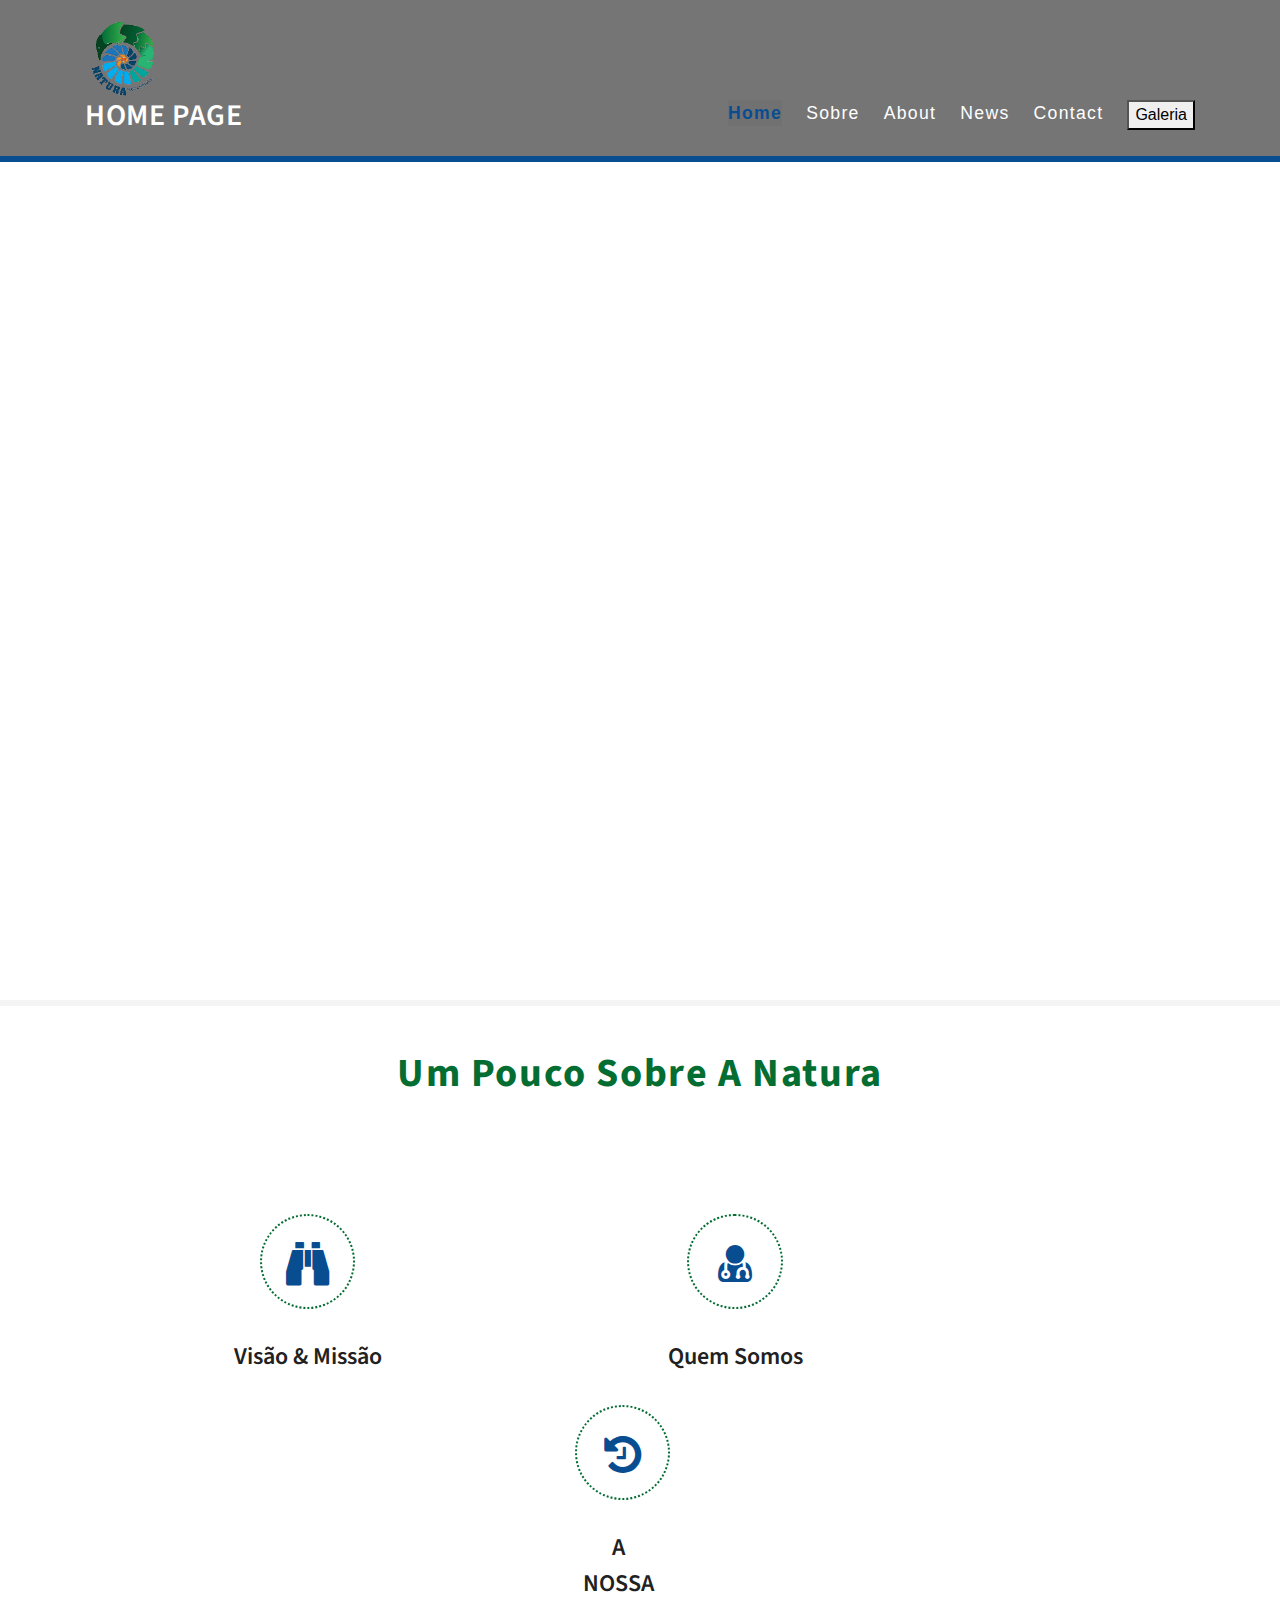
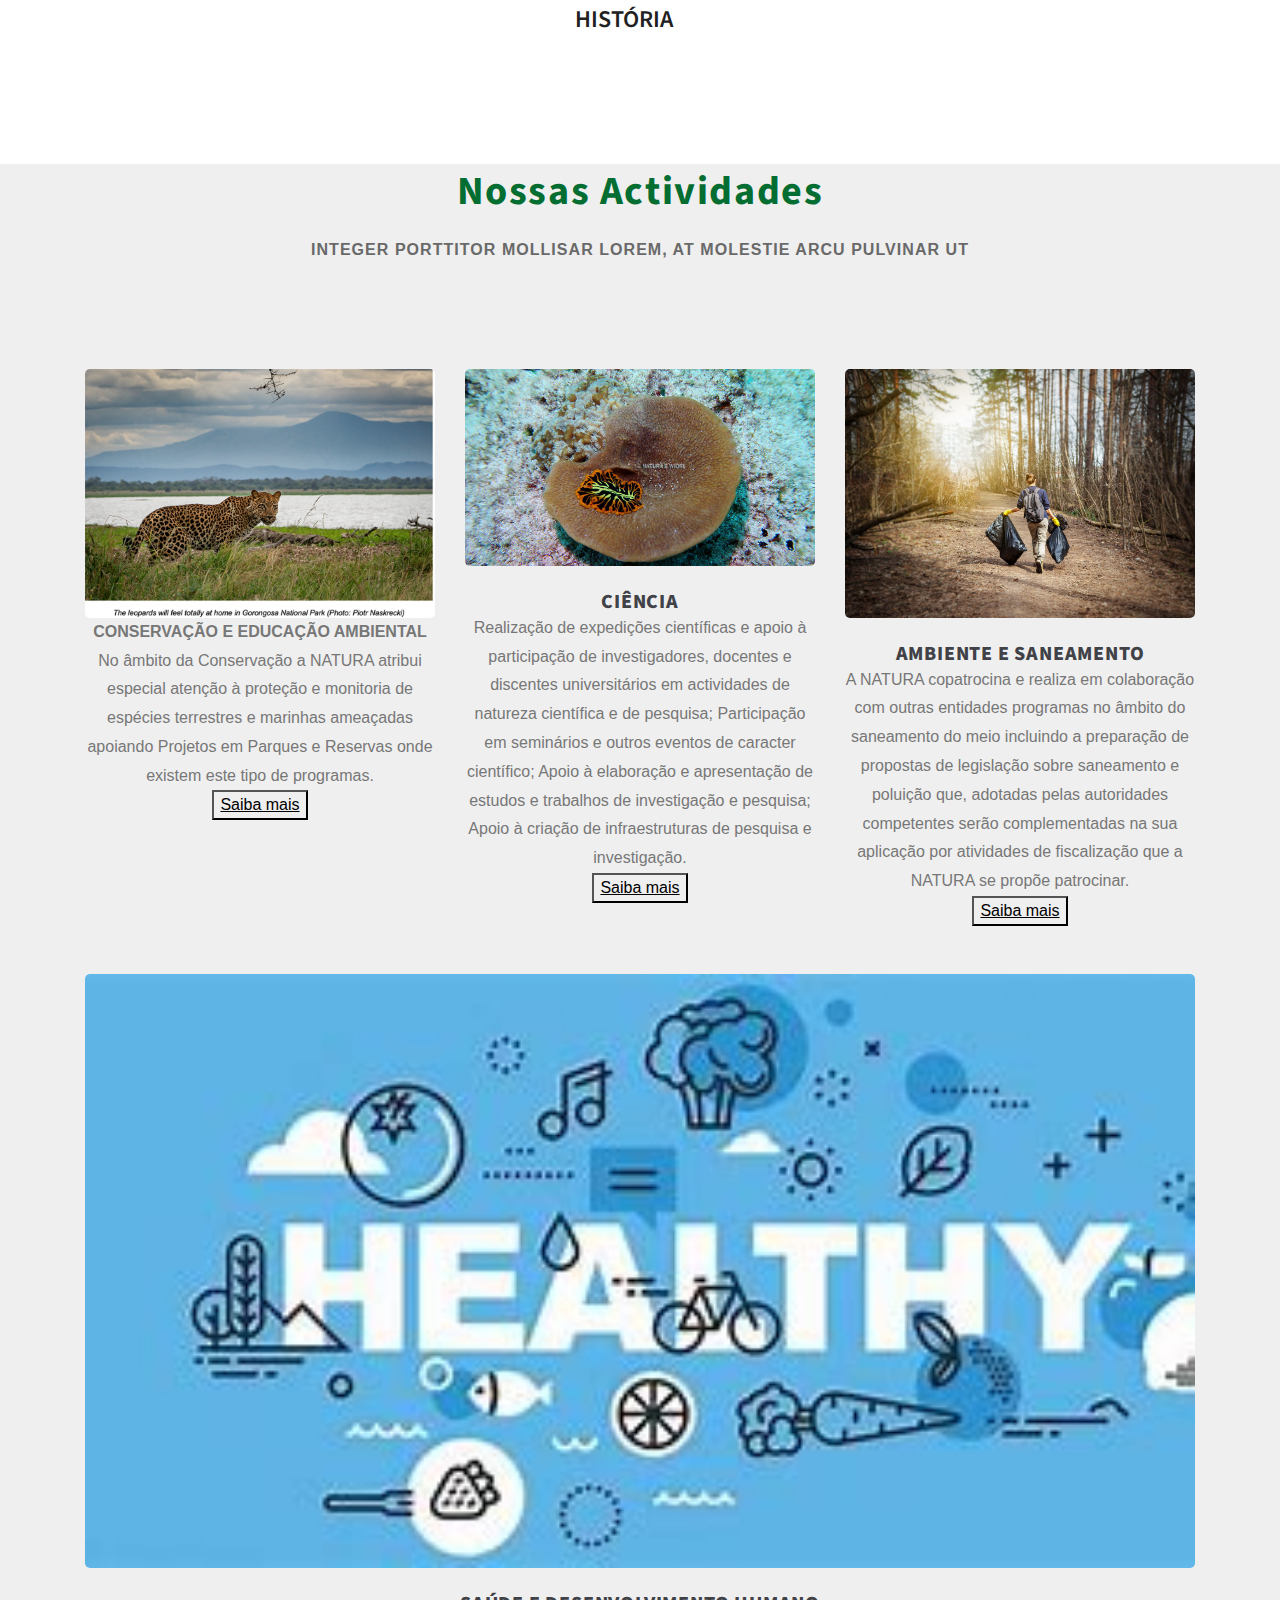
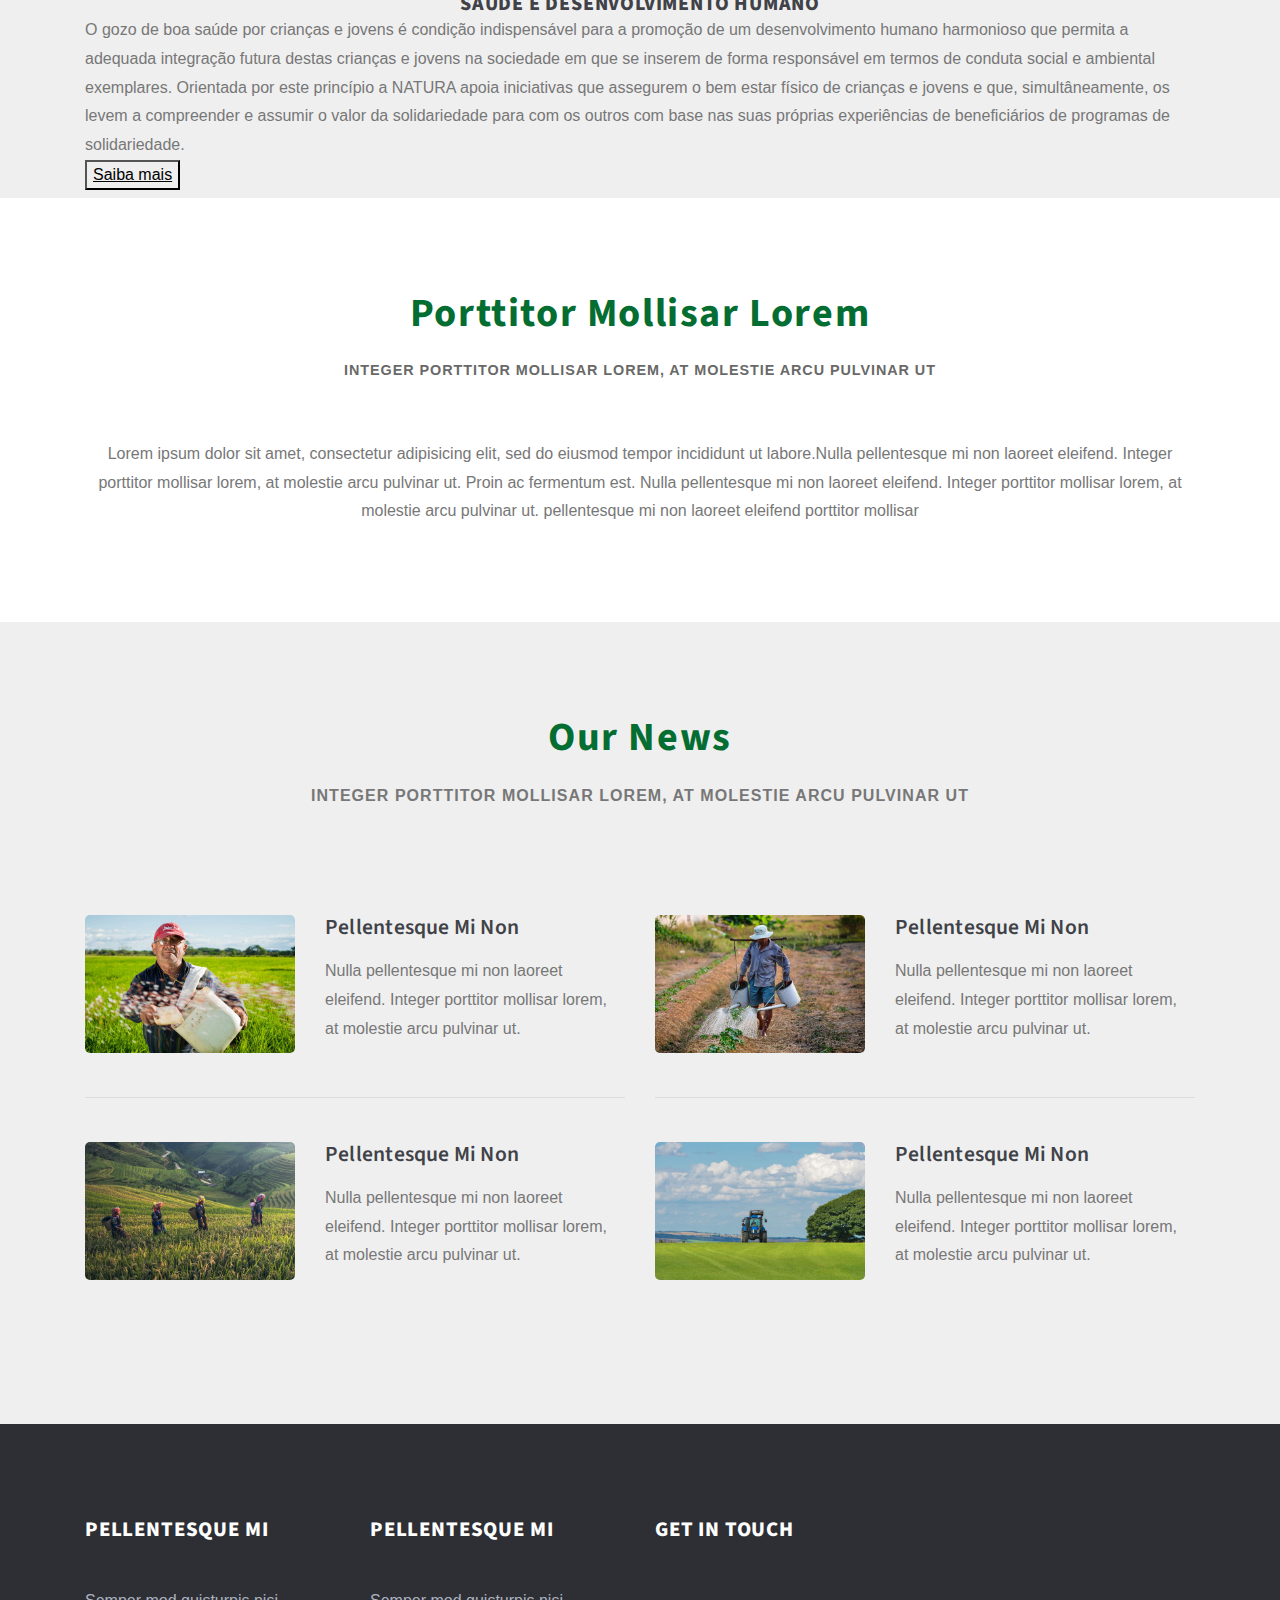
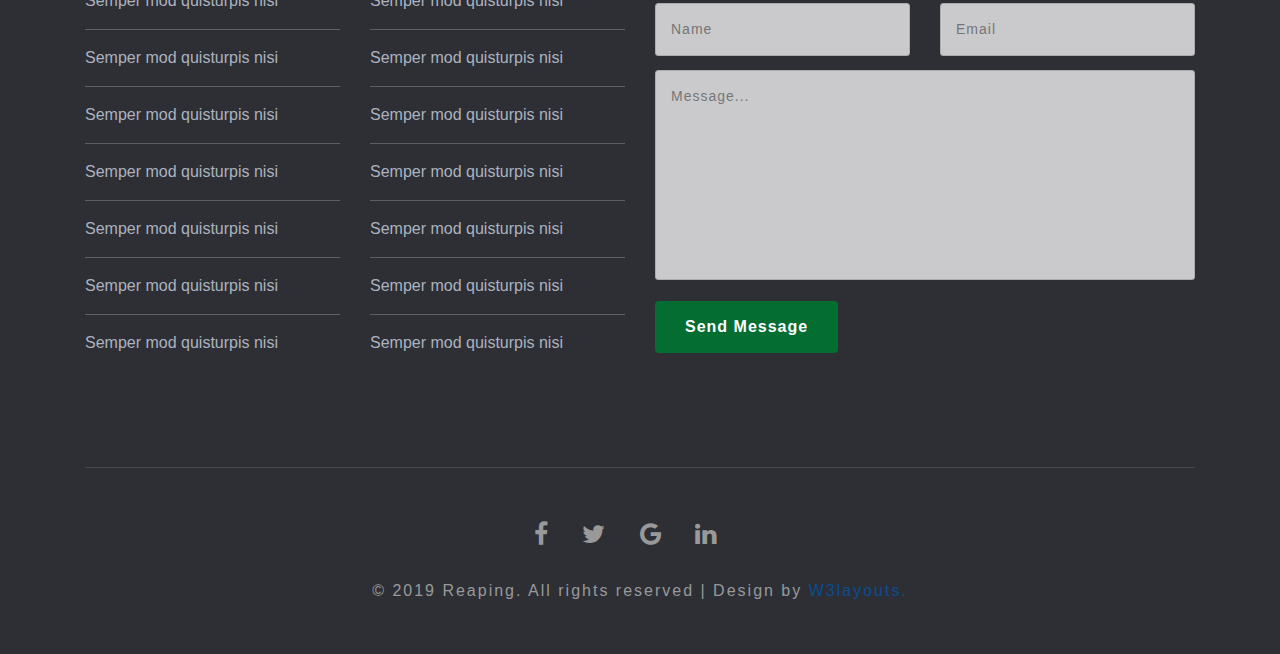
<file: index.html>
<!--
	Author: W3layouts
	Author URL: http://w3layouts.com
	License: Creative Commons Attribution 3.0 Unported
	License URL: http://creativecommons.org/licenses/by/3.0/
-->
<!DOCTYPE html>
<html lang="en">
<head>
<title>Natura - Actividades - Draft</title>
	<link rel="icon" type="image/x-icon" href="/images/logo1.ico">
	<!-- Meta tag Keywords -->
	<meta name="viewport" content="width=device-width, initial-scale=1">
	<meta charset="utf-8">
	<meta name="keywords" content="Reaping Responsive web template, Bootstrap Web Templates, Flat Web Templates, Android Compatible web template,
	Smartphone Compatible web template, free webdesigns for Nokia, Samsung, LG, SonyEricsson, Motorola web design" />
	<script type="application/x-javascript">
		addEventListener("load", function () {
			setTimeout(hideURLbar, 0);
		}, false);

		function hideURLbar() {
			window.scrollTo(0, 1);
		}
	</script>
	<!--// Meta tag Keywords -->
    <!-- css files -->
	<link rel="stylesheet" href="css/bootstrap.css"> <!-- Bootstrap-Core-CSS -->
	<link rel="stylesheet" href="css/style.css" type="text/css" media="all" /> <!-- Style-CSS -->
	<link rel="stylesheet" href="css/fontawesome-all.css"> <!-- Font-Awesome-Icons-CSS -->
	<!-- //css files -->
	<!--web font-->
	  <link href="//fonts.googleapis.com/css?family=Source+Sans+Pro:200,300,400,600,700,900" rel="stylesheet">
	<!--//web font-->
</head>
<body>
<header>
	<nav class="mnu">
		<div class="container">
            <div class="logo" id="logo">
				<img src="images/logo1.png" STYLE="width: 75px">
                <h1><a href="index.html">HOME PAGE</a></h1>
            </div>
				<label for="drop" class="toggle"><span class="fa fa-bars"></span></label>
                <input type="checkbox" id="drop">
                    <ul class="menu mt-1">
                        <li class="mr-lg-4 mr-3 active"><a href="index.html">Home</a></li>
						<li class="mr-lg-4 mr-3"><a href="#services" class="scroll">Sobre</a></li>
                        <li class="mr-lg-4 mr-3"><a href="#about" class="scroll">About</a></li>
						<li class="mr-lg-4 mr-3"><a href="#news" class="scroll">News</a></li>
                        <li class="mr-lg-4 mr-3"><a href="#contact" class="scroll">Contact</a></li>
						<meta name="viewport" content="width=device-width, initial-scale=1">

						<div class="dropdown">
							<button class="dropbtn">Galeria</button>
							<div class="dropdown-content">
								<a href="pages/fotos.html">Fotos</a>
								<a href="pages/videos.html">Vídeos</a>
								<a href="pages/documentos.html">Documentos</a>
							</div>
						</div>
					</ul>
</header>
<!--	slideshow  -->

<div class="slideshow-container">

	<div class="mySlides fade">
<!--		<div class="numbertext">1 / 3</div>-->
		<img src="images/background1.jpg" style="width:available">
		<div class="text1">Expedição Científica Pomene - Cabo S. Sebastião</div>
	</div>

<div class="mySlides fade">
<!--		<div class="numbertext">1 / 3</div>-->
		<img src="images/background2.jpg" style="width:100%">
		<div class="text1">Monitoramento de Bufalos na Reserva do Niassa</div>
	</div>

<div class="mySlides fade">
<!--		<div class="numbertext">1 / 3</div>-->
		<img src="images/background3.jpg" style="width:100%">
		<div class="text1">Parceria entre a Uni Maputo e a Natura</div>
	</div>

	<div class="mySlides fade">
<!--		<div class="numbertext">2 / 3</div>-->
		<img src="images/background4.jpg" style="width:100%">
		<div class="text1">Participação na Conferencia Crescendo Azul</div>
	</div>

	<div class="mySlides fade">
<!--		<div class="numbertext">3 / 3</div>-->
		<img src="images/background5.jpg" style="width:100%">
		<div class="text1">Principal Resgate</div>
	</div>

</div>

<div style="text-align:center">
	<span class="dot"></span>
	<span class="dot"></span>
	<span class="dot"></span>
	<span class="dot"></span>
	<span class="dot"></span>
</div>

<script>
	let slideIndex = 1;
	showSlides();

	function showSlides() {
		let i;
		let slides = document.getElementsByClassName("mySlides");
		let dots = document.getElementsByClassName("dot");
		for (i = 0; i < slides.length; i++) {
			slides[i].style.display = "none";
		}
		slideIndex++;
		if (slideIndex > slides.length) {slideIndex = 1}
		for (i = 0; i < dots.length; i++) {
			dots[i].className = dots[i].className.replace(" active", "");
		}
		slides[slideIndex-1].style.display = "block";
		dots[slideIndex-1].className += " active";
		setTimeout(showSlides, 2000); // Change image every 2 seconds
	}
</script>

</body>

 <!-- what we do -->
	 <section class="wedo py-6" id="services">
		<div class="container py-lg-5">
			<div class="w3l_head1">
				<h4 class="heading text-center"> Um Pouco Sobre a Natura</h4>
				<p class="subs1 mt-4 text-center"></div>
			<div class="row about-info-grids text-center py-lg-5 py-3 mt-3">
							<div class="col-md-5 about-info about-info1">
								<span class="fa fa-binoculars"></span>
<!--								<h4>Visão & Missão</h4>-->
								<div class=".hide">
									<div class=".myDIV:hover + .hide"></div>
									<div class="myDIV"><h4>visão & Missão</h4></div>
									<div class="hide">
										<h1>Visão</h1>
										<p>LEGAR UM MUNDO SUSTENTÁVEL ÀS GERAÇÕES VINDOURAS.</p>
										<h1>Missão</h1>
										<p>CONTRIBUIR PARA A CONSERVAÇÃO DA BIODIVERSIDADE;</p>
										<p>PRESERVAÇÃO DE ESPÉCIES;</p>
										<p>USO SUSTENTÁVEL DO PATRIMÔNIO NATURAL.</p></div>
								</div>
								</div>
							<div class="col-md-4 about-info about-info2">
								<span class="fa fa-user-md"></span>
<!--								<h4>Quem Somos</h4>-->
								<div class=".hide">
									<div class=".myDIV:hover + .hide"></div>
									<div class="myDIV"><h4>Quem Somos</h4></div>
									<div class="hide"><p>A ASSOCIAÇÃO NATURA MOÇAMBIQUE, (NATURA), uma entidade legal sem fins lucrativos, criada com o objetivo de contribuir para a conservação de ecossistemas, preservação de espécies e biodiversidade, promovendo práticas para o uso sustentável de nosso patrimônio natural.</p>
								</div>
							<div class="col-md-4 about-info about-info3">
								<span class="fa fa-history"></span>
<!--								<h4>Nossa Hostória</h4>-->
								<div class=".hide">
									<div class=".myDIV:hover + .hide"></div>
									<div class="myDIV"><h4>A NOSSA HISTÓRIA</h4></div>
									<div class="hide"><p>

										A Associação NATURA Moçambique foi constituida em 2008 como uma organização não governamental moçambicana vocacionada para a promoção e realização de programas, projectos e actividades no âmbito da Conservação, no seu sentido mais amplo.

										A Associação NATURA Moçambique desempenhou um papel fundamental na mobilização de recursos humanos e financeiros para assegurar a gestão da Reserva Nacional do Niassa assistindo a SGDRN (Sociedade para a Gestão e Desenvolvimento da Reserva do Niassa) a qual, mediante contrato firmado com o Governo Moçambicano, geriu aquela Reserva até 2012, com resultados assinaláveis.

										Atualmente a Associação NATURA Moçambique agregou novos associados, atribuiu estatuto especial aos seus membros fundadores, a quem se deve muito do sucesso inicialmente alcançado e diversificou a sua atividade e programas no âmbito da Conservação, da Ciência, do Ambiente e Saneamento, da Educação Ambiental e Desenvolvimento Humano.

										Neste contexto a Associação NATURA Moçambique tem vindo a firmar parcerias importantes com universidades quer a nível nacional quer internacional, com Parques Nacionais, com instituições de investigação, com outras ONG's e instituições de investigação e saúde e ainda com empresas interessadas em participar e patrocinar ações e programas nas áreas acima mencionadas.</p>
								</div>
					</div>
	 </div>
	</section>


</body>



	 <!-- //what we do -->
<!-- news -->
	<section class="news py-2" id="about">
		<div class="container py-available">
			<div class="w3l_head">
				<h3 class="heading text-center">Nossas Actividades</h3>
				<p class="subs mt-4 text-center mx-auto">Integer porttitor mollisar lorem, at molestie arcu pulvinar ut</p>
			</div>
				<div class="row news-grids py-lg-5 py-3 mt-3 text-center">
						<div
								class="col-md-4 newsgrid1">
							<p>
							<img src="images/leopardo.png" alt="news image"
								 style="float:left">
								<b>CONSERVAÇÃO E EDUCAÇÃO AMBIENTAL</b>
								<p>No âmbito da Conservação a NATURA atribui especial atenção à proteção e monitoria de espécies terrestres e marinhas ameaçadas apoiando Projetos em Parques e Reservas onde existem este tipo de programas.</p></p>

							<div class="dropdown">
								<button class="dropbtn"><u>Saiba mais</u></button>
								<div class="dropdown-content">
									<a href=#>MINI RANGERS - CONSERVACIONISTAS DO FUTURO</a>
									<a href="#">PROJECTO DE PRODUÇÃO DE MANGAL</a>
									<a href="pages/actividades/PROJECTO ECOTIVHA – “UM SABER ECOLÓGICO”.html">PROJECTO ECOTIVHA – “UM SABER ECOLÓGICO”</a>
								</div>
							</div>

							</body>
							<div class="news_btm mt-4">

							</div>
						</div>
						<div class="col-md-4 mt-md-0 mt-5 newsgrid2">
							<img src="images/imagem10.jpg" alt="news image" class="img-fluid">
							<div class="news_btm mt-4">
								<h6 class="heading text-center">Ciência</h6>
							</div>
								<p>Realização de expedições científicas e apoio à participação de investigadores, docentes e discentes universitários em actividades de natureza científica e de pesquisa; Participação em seminários e outros eventos de caracter científico; Apoio à elaboração e apresentação de estudos e trabalhos de investigação e pesquisa; Apoio à criação de infraestruturas de pesquisa e investigação.</p>

							<div class="dropdown">
								<button class="dropbtn"><u>Saiba mais</u></button>
								<div class="dropdown-content">
									<a href="#">APOIO À PARTICIPAÇÃO DE ESTUDANTES DA UP-Maputo NA EXPEDIÇÃO CIENTÍFICA MARINHA NO SANTUÁRIO NO CABO S. SEBASTIÃO E NAS ILHAS PRIMEIRAS E SEGUNDAS </a>
									<a href="#">REALIZACAO DA EXPEDIÇÃO CIENTÍFICA MARINHA ENTRE O POMENE E O FAROIL DO CABO S. SEBASTIÃO NA COSA DE INHAMBANE</a>
									<a href="#">FORMAR HOJE OS CIENTISTAS FDE AMANHÃ”</a>
								</div>
							</div>

						</div>
						<div class="col-md-4  mt-md-0 mt-5 newsgrid3">
							<img src="images/limpeza.jpeg" alt="news image" class="img-fluid">
							<div class="news_btm mt-4">
								<h6 style="text-align: center">AMBIENTE E SANEAMENTO</h6>
							</div>
									<p>A NATURA copatrocina e realiza em colaboração com outras entidades programas no âmbito do saneamento do meio incluindo a preparação de propostas de legislação sobre saneamento e poluição que, adotadas pelas autoridades competentes serão complementadas na sua aplicação por atividades de fiscalização que a NATURA se propõe patrocinar.</p>

										<div class="dropdown">
										<button class="dropbtn"><u>Saiba mais</u></button>
										<div class="dropdown-content">
											<a href="#">KEEP PONTA CLEAN</a>
											<a href="#">ELABORAÇÃO DE PROPOSTA DE REGULAMENTO AMBIENTAL PARA O DISTRITO DE NATUTUINE E POSTERIOR ACTIVIDADE DE FISCALIZAÇÃO</a>
										</div>
									</div>

							</div>

					</div>
					<div>
						<img src="images/health%20image.jpeg" alt="news image" class="img-fluid">
						<div class="news_btm mt-4">
							<h6 class="heading text-center">SAÚDE E DESENVOLVIMENTO HUMANO</h6>
						</div>
						<p>O gozo de boa saúde por crianças e jovens é condição indispensável para a promoção de um desenvolvimento humano harmonioso que permita a adequada integração futura destas crianças e jovens na sociedade em que se inserem de forma responsável em termos de conduta social e ambiental exemplares. Orientada por este princípio a NATURA apoia iniciativas que assegurem o bem estar físico de crianças e jovens e que, simultâneamente, os levem a compreender e assumir o valor da solidariedade para com os outros com base nas suas próprias experiências de beneficiários de programas de solidariedade.</p>
						<div class="dropdown">
							<button class="dropbtn" STYLE="background-position: center"><u>Saiba mais</u></button>
							<div class="dropdown-content">
								<a href="#">APOIO AO PROGRAMA DE TRATAMENTO DE CRIANÇAS DESFAVORECIDAS E COM DEFICIÊNCIAS CARDÍACAS REALIZADAS PELO ICOR - INSTITUTO DE CORAÇÃO.</a>

					</div>

<!--			<p class="text-center">Lorem ipsum dolor sit amet, consectetur adipisicing elit, sed do eiusmod tempor incididunt ut labore.Nulla pellentesque mi non laoreet eleifend. Integer porttitor mollisar lorem, at molestie arcu pulvinar ut. Proin ac fermentum est.</p>-->
		</div>
	</section>
<!-- //news -->
<!-- news-bottom -->
<section class="news-bottom py-5">
	<div class="container py-lg-5">
		<div class="newsgrid1 text-center">
			<div class="w3l_head1">
				<h4 class="heading text-center"> porttitor mollisar lorem</h4>
				<p class="subs1 mt-4 text-center mx-auto">Integer porttitor mollisar lorem, at molestie arcu pulvinar ut</p>
			</div>
			<p class="mt-4">Lorem ipsum dolor sit amet, consectetur adipisicing elit, sed do eiusmod tempor incididunt ut labore.Nulla pellentesque mi non laoreet eleifend. Integer porttitor mollisar lorem, at molestie arcu pulvinar ut. Proin ac fermentum est. Nulla pellentesque mi non laoreet eleifend. Integer porttitor mollisar lorem, at molestie arcu pulvinar ut. pellentesque mi non laoreet eleifend porttitor mollisar</p>
		</div>


	</div>
</section>
<!-- //news-bottom -->
<!-- blog -->
<section class="blog_w3l py-5" id="news">
	<div class="container py-lg-5">
			<div class="w3l_head">
				<h4 class="heading text-center">Our News</h4>
				<p class="subs mt-4 text-center mx-auto">Integer porttitor mollisar lorem, at molestie arcu pulvinar ut</p>
			</div>
		<div class="row blog_w3l_top py-lg-5 py-3 mt-3 ">
			<div class="col-lg-6 blog_w3l_left">
				<div class="row blog_w3l_left1">
					<div class="col-md-5 blog_w3l-1">
						<img src="images/g4.jpg" alt="news image" class="img-fluid">
					</div>
					<div class="col-md-7 blog_w3l-2">

						<h3>pellentesque mi non</h3>
						<p class="mt-3">Nulla pellentesque mi non laoreet eleifend. Integer porttitor mollisar lorem, at molestie arcu pulvinar ut.</p>
					</div>
				</div>
				<div class="row blog_w3l_left2">
					<div class="col-md-5 blog_w3l-1">
						<img src="images/g5.jpg" alt="news image" class="img-fluid">
					</div>
					<div class="col-md-7 blog_w3l-2">

						<h3>pellentesque mi non</h3>
						<p class="mt-3">Nulla pellentesque mi non laoreet eleifend. Integer porttitor mollisar lorem, at molestie arcu pulvinar ut.</p>
					</div>
				</div>

			</div>
			<div class="col-lg-6 blog_w3l_right">
				<div class="row blog_w3l_left1">
					<div class="col-md-5 blog_w3l-1">
						<img src="images/g6.jpg" alt="news image" class="img-fluid">
					</div>
					<div class="col-md-7 blog_w3l-2">

						<h3>pellentesque mi non</h3>
						<p class="mt-3">Nulla pellentesque mi non laoreet eleifend. Integer porttitor mollisar lorem, at molestie arcu pulvinar ut.</p>
					</div>
				</div>
				<div class="row blog_w3l_left2">
					<div class="col-md-5 blog_w3l-1">
						<img src="images/g7.jpg" alt="news image" class="img-fluid">
					</div>
					<div class="col-md-7 blog_w3l-2">

						<h3>pellentesque mi non</h3>
						<p class="mt-3">Nulla pellentesque mi non laoreet eleifend. Integer porttitor mollisar lorem, at molestie arcu pulvinar ut.</p>
					</div>
				</div>

				</div>
			</div>
		</div>
</section>
	<!-- //blog -->
	<!-- foot-1 -->
	 <section class="foot-1 py-5" id="contact">
		<div class="container py-lg-5">
			<div class="row foot-1-top">
				<div class="col-lg-3 col-md-6 col-sm-6 foot-1_grid_left">
					<h4 class="mb-3">Pellentesque mi</h4>
					<div class="foot-top pt-3">
						<ul>
							<li><a href="#">Semper mod quisturpis nisi</a></li>
							<li><a href="#">Semper mod quisturpis nisi</a></li>
							<li><a href="#">Semper mod quisturpis nisi</a></li>
							<li><a href="#">Semper mod quisturpis nisi</a></li>
							<li><a href="#">Semper mod quisturpis nisi</a></li>
							<li><a href="#">Semper mod quisturpis nisi</a></li>
							<li><a href="#">Semper mod quisturpis nisi</a></li>
						</ul>
					</div>
				</div>
				<div class="col-lg-3 col-md-6 col-sm-6 foot-1_grid_middle">
					<h4 class="mb-3">Pellentesque mi</h4>
					<div class="foot-top pt-3">
						<ul>
							<li><a href="#">Semper mod quisturpis nisi</a></li>
							<li><a href="#">Semper mod quisturpis nisi</a></li>
							<li><a href="#">Semper mod quisturpis nisi</a></li>
							<li><a href="#">Semper mod quisturpis nisi</a></li>
							<li><a href="#">Semper mod quisturpis nisi</a></li>
							<li><a href="#">Semper mod quisturpis nisi</a></li>
							<li><a href="#">Semper mod quisturpis nisi</a></li>
						</ul>
					</div>
				</div>
				<div class="col-lg-6 foot-1_grid_right">
					<h4 class="mb-4">Get In Touch</h4>
					<div class="contact_grid_right mt-5 mx-auto text-left">
						<form action="#" method="post">
							<div class="row contact_top">
								<div class="col-sm-6">
									<input type="text" name="Name" placeholder="Name" required="">
								</div>
								<div class="col-sm-6">
									<input type="email" name="Email" placeholder="Email" required="">
								</div>
							</div>
								<textarea name="Message" onfocus="this.value = '';" onblur="if (this.value == '') {this.value = 'Message...';}" required="">Message...</textarea>
								<input type="submit" value="Send Message">

						</form>
			</div>
				</div>
			</div>

		</div>
	</section>
	<div class="foot_bottom">
		<div class="container">
			<div class="cpy-right text-center py-5">
				<ul class="social_section_1info mb-lg-4">
					<li><a href="#"><span class="fa fa-facebook"></span></a></li>
					<li><a href="#"><span class="fa fa-twitter"></span></a></li>
					<li><a href="#"><span class="fa fa-google"></span></a></li>
					<li><a href="#"><span class="fa fa-linkedin"></span></a></li>
				</ul>
				<p>© 2019 Reaping. All rights reserved | Design by
					<a href="http://w3layouts.com"> W3layouts.</a>
				</p>
			</div>
		</div>
	</div>
	 <!-- //foot-1 -->
</body>
</html>
</file>
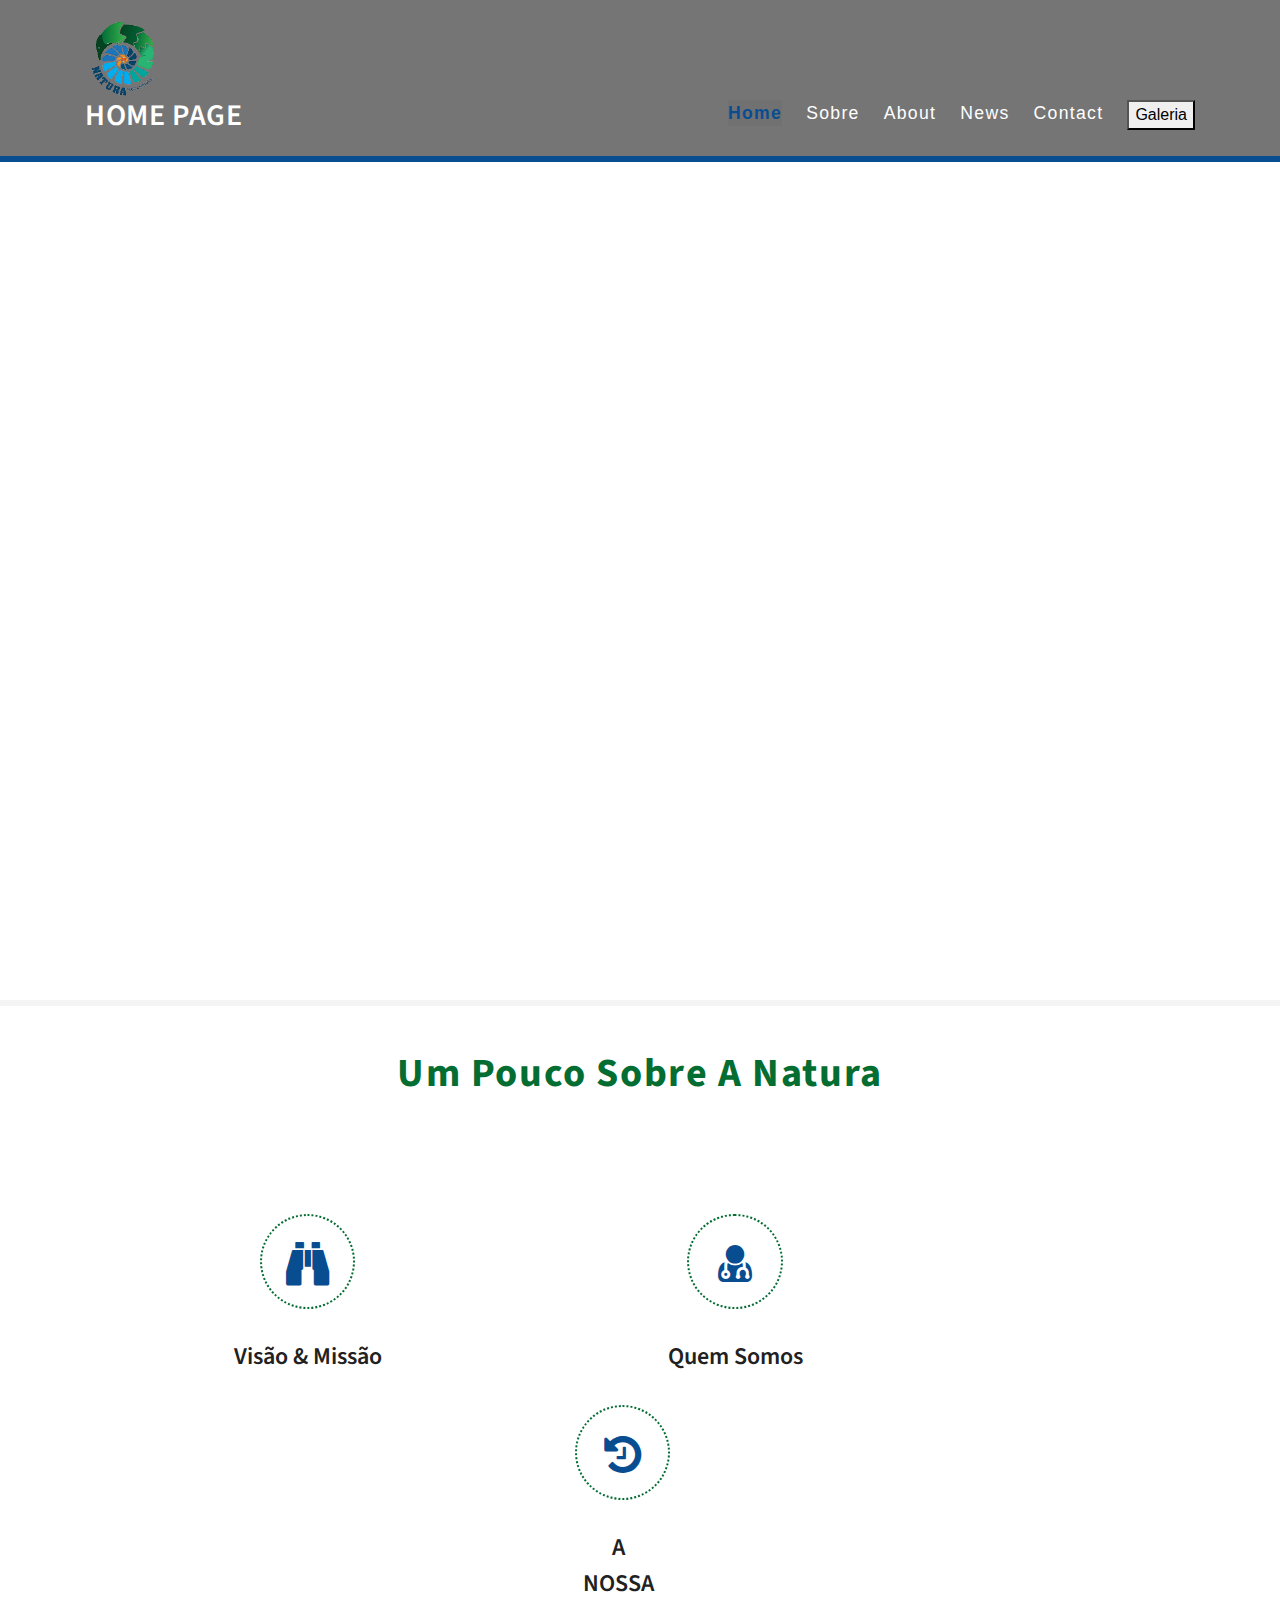
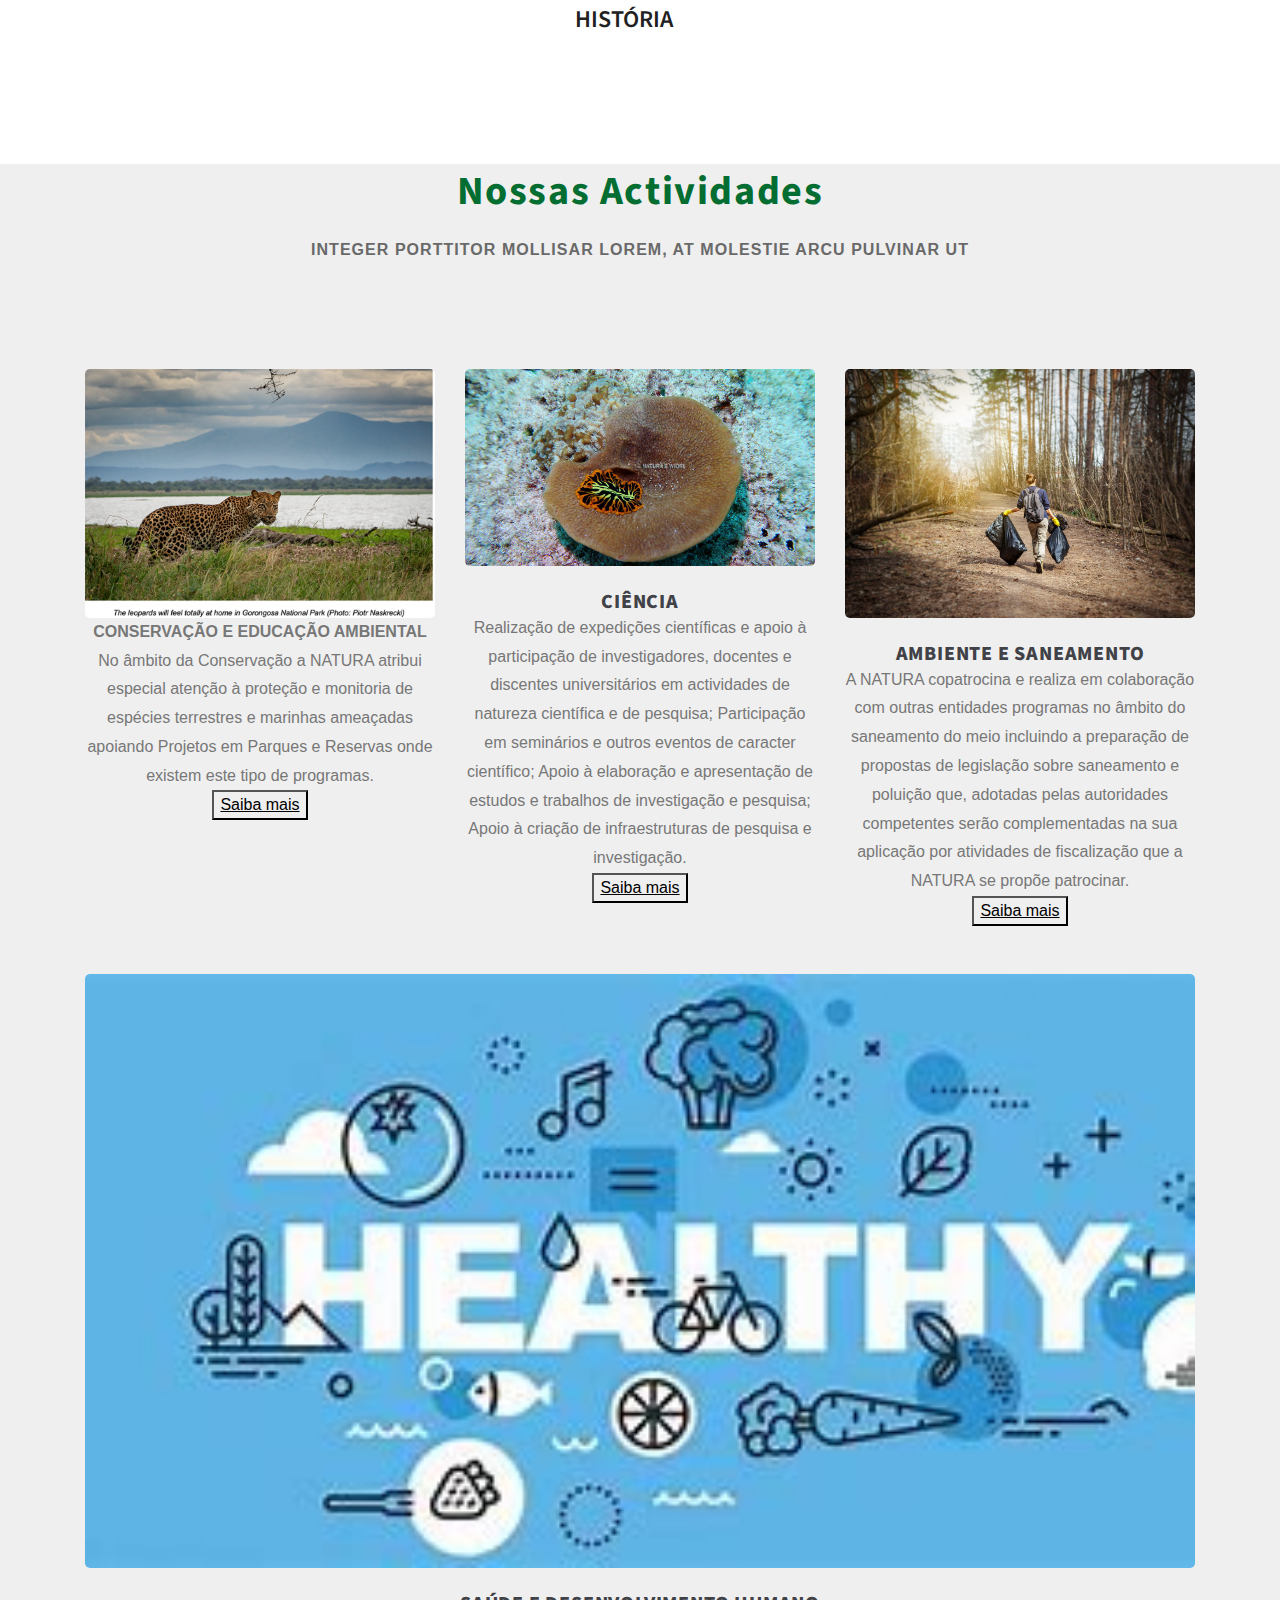
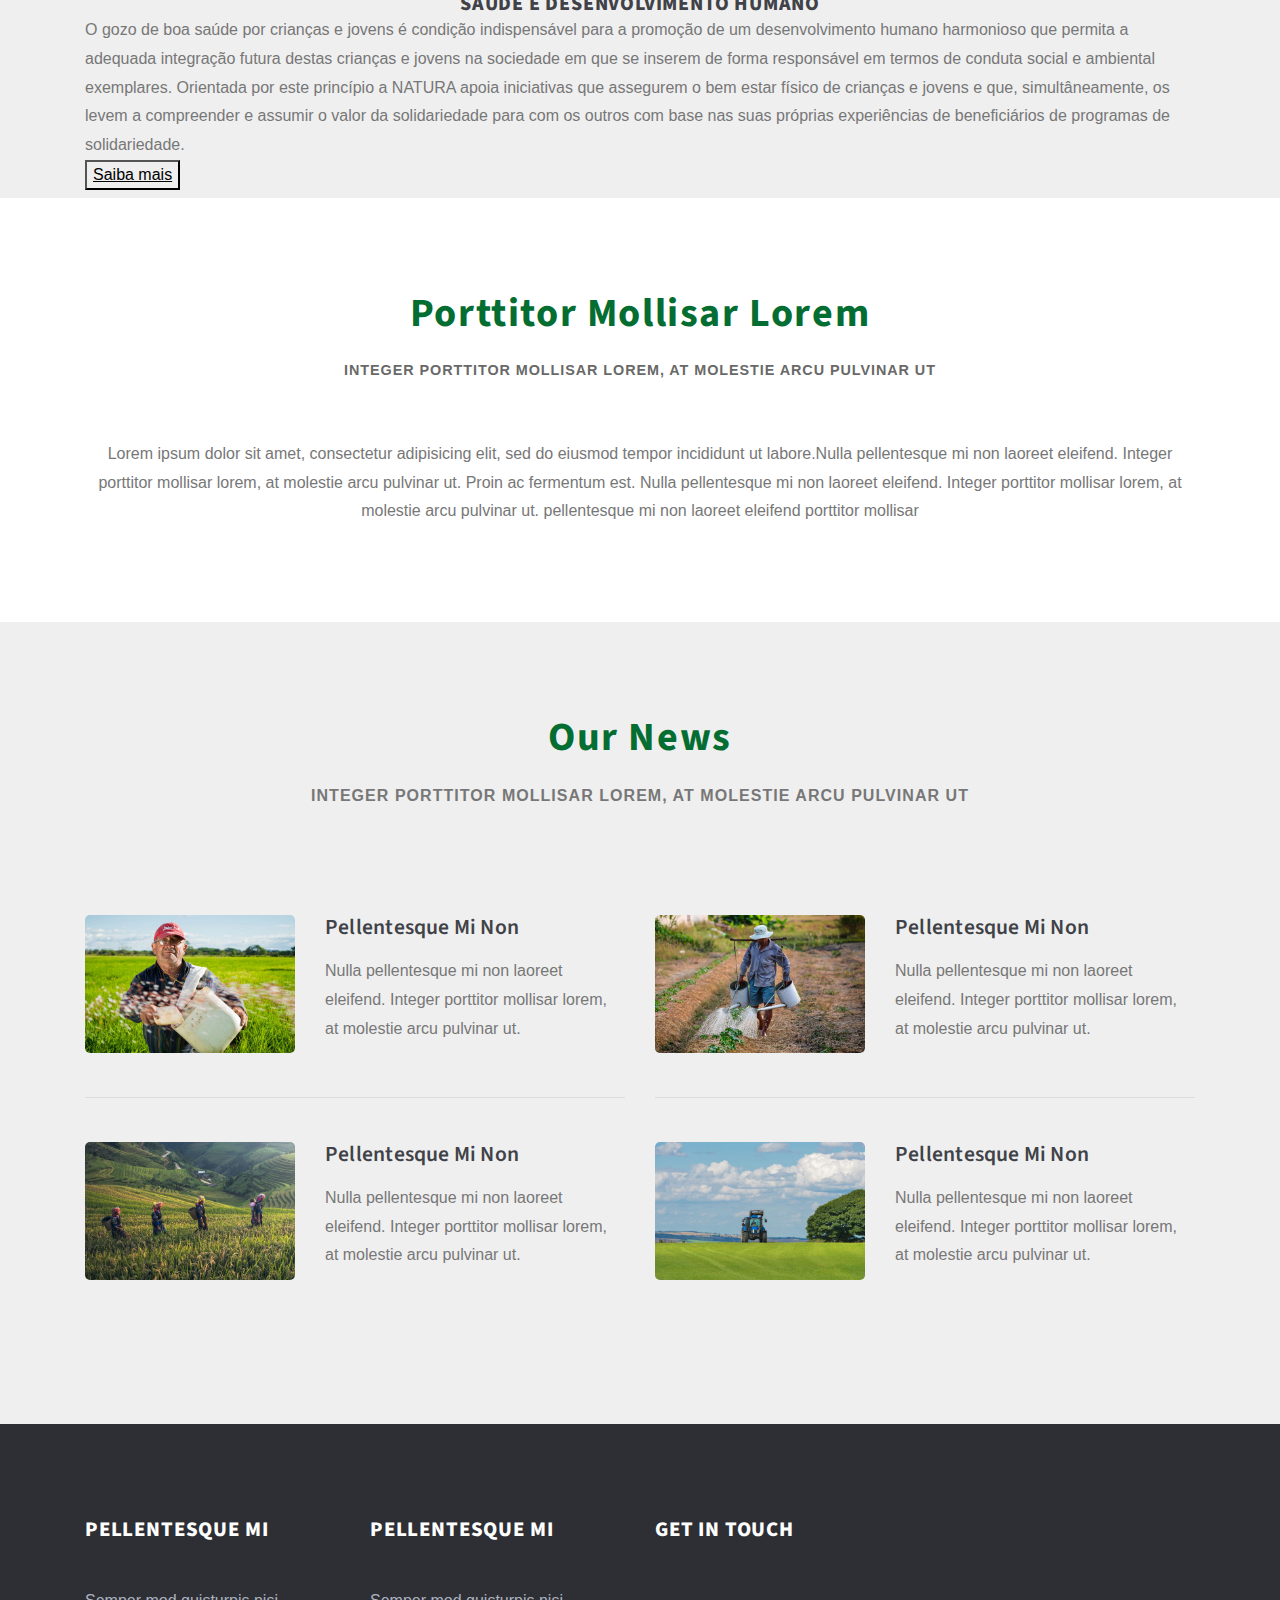
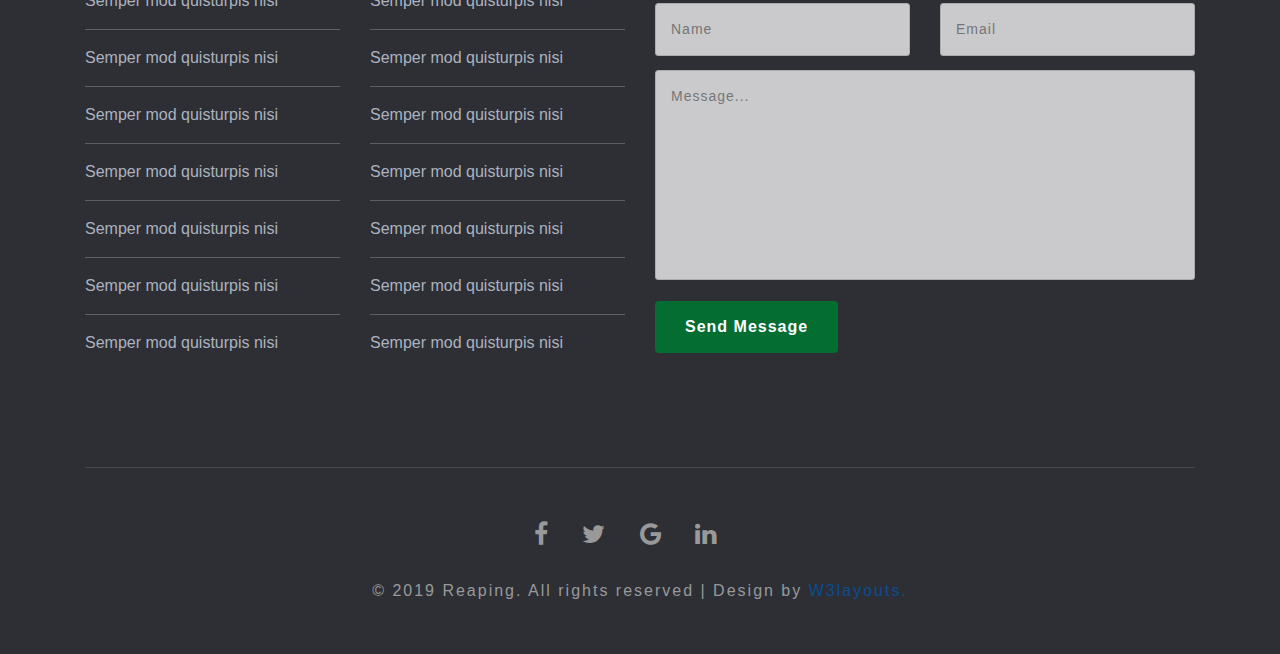
<file: pages/index.html>
<!--
	Author: W3layouts
	Author URL: http://w3layouts.com
	License: Creative Commons Attribution 3.0 Unported
	License URL: http://creativecommons.org/licenses/by/3.0/
-->
<!DOCTYPE html>
<html lang="en">
<head>
<title>Natura - Actividades - Draft</title>
	<link rel="icon" type="image/x-icon" href="/images/logo1.ico">
	<!-- Meta tag Keywords -->
	<meta name="viewport" content="width=device-width, initial-scale=1">
	<meta charset="utf-8">
	<meta name="keywords" content="Reaping Responsive web template, Bootstrap Web Templates, Flat Web Templates, Android Compatible web template,
	Smartphone Compatible web template, free webdesigns for Nokia, Samsung, LG, SonyEricsson, Motorola web design" />
	<script type="application/x-javascript">
		addEventListener("load", function () {
			setTimeout(hideURLbar, 0);
		}, false);

		function hideURLbar() {
			window.scrollTo(0, 1);
		}
	</script>
	<!--// Meta tag Keywords -->
    <!-- css files -->
	<link rel="stylesheet" href="../css/bootstrap.css"> <!-- Bootstrap-Core-CSS -->
	<link rel="stylesheet" href="../css/style.css" type="text/css" media="all" /> <!-- Style-CSS -->
	<link rel="stylesheet" href="../css/fontawesome-all.css"> <!-- Font-Awesome-Icons-CSS -->
	<!-- //css files -->
	<!--web font-->
	  <link href="//fonts.googleapis.com/css?family=Source+Sans+Pro:200,300,400,600,700,900" rel="stylesheet">
	<!--//web font-->
</head>
<body>
<header>
	<nav class="mnu">
		<div class="container">
            <div class="logo" id="logo">
				<img src="../images/logo1.png" STYLE="width: 75px">
                <h1><a href="index.html">HOME PAGE</a></h1>
            </div>
				<label for="drop" class="toggle"><span class="fa fa-bars"></span></label>
                <input type="checkbox" id="drop">
                    <ul class="menu mt-1">
                        <li class="mr-lg-4 mr-3 active"><a href="index.html">Home</a></li>
						<li class="mr-lg-4 mr-3"><a href="#services" class="scroll">Sobre</a></li>
                        <li class="mr-lg-4 mr-3"><a href="#about" class="scroll">About</a></li>
						<li class="mr-lg-4 mr-3"><a href="#news" class="scroll">News</a></li>
                        <li class="mr-lg-4 mr-3"><a href="#contact" class="scroll">Contact</a></li>
						<meta name="viewport" content="width=device-width, initial-scale=1">

						<div class="dropdown">
							<button class="dropbtn">Galeria</button>
							<div class="dropdown-content">
								<a href="fotos.html">Fotos</a>
								<a href="videos.html">Vídeos</a>
								<a href="documentos.html">Documentos</a>
							</div>
						</div>
					</ul>
</header>
<!--	slideshow  -->

<div class="slideshow-container">

	<div class="mySlides fade">
<!--		<div class="numbertext">1 / 3</div>-->
		<img src="background1.jpg" style="width:available">
		<div class="text1">Expedição Científica Pomene - Cabo S. Sebastião</div>
	</div>

<div class="mySlides fade">
<!--		<div class="numbertext">1 / 3</div>-->
		<img src="background2.jpg" style="width:100%">
		<div class="text1">Monitoramento de Bufalos na Reserva do Niassa</div>
	</div>

<div class="mySlides fade">
<!--		<div class="numbertext">1 / 3</div>-->
		<img src="background3.jpg" style="width:100%">
		<div class="text1">Parceria entre a Uni Maputo e a Natura</div>
	</div>

	<div class="mySlides fade">
<!--		<div class="numbertext">2 / 3</div>-->
		<img src="background4.jpg" style="width:100%">
		<div class="text1">Participação na Conferencia Crescendo Azul</div>
	</div>

	<div class="mySlides fade">
<!--		<div class="numbertext">3 / 3</div>-->
		<img src="background5.jpg" style="width:100%">
		<div class="text1">Principal Resgate</div>
	</div>

</div>

<div style="text-align:center">
	<span class="dot"></span>
	<span class="dot"></span>
	<span class="dot"></span>
	<span class="dot"></span>
	<span class="dot"></span>
</div>

<script>
	let slideIndex = 1;
	showSlides();

	function showSlides() {
		let i;
		let slides = document.getElementsByClassName("mySlides");
		let dots = document.getElementsByClassName("dot");
		for (i = 0; i < slides.length; i++) {
			slides[i].style.display = "none";
		}
		slideIndex++;
		if (slideIndex > slides.length) {slideIndex = 1}
		for (i = 0; i < dots.length; i++) {
			dots[i].className = dots[i].className.replace(" active", "");
		}
		slides[slideIndex-1].style.display = "block";
		dots[slideIndex-1].className += " active";
		setTimeout(showSlides, 2000); // Change image every 2 seconds
	}
</script>

</body>

 <!-- what we do -->
	 <section class="wedo py-6" id="services">
		<div class="container py-lg-5">
			<div class="w3l_head1">
				<h4 class="heading text-center"> Um Pouco Sobre a Natura</h4>
				<p class="subs1 mt-4 text-center"></div>
			<div class="row about-info-grids text-center py-lg-5 py-3 mt-3">
							<div class="col-md-5 about-info about-info1">
								<span class="fa fa-binoculars"></span>
<!--								<h4>Visão & Missão</h4>-->
								<div class=".hide">
									<div class=".myDIV:hover + .hide"></div>
									<div class="myDIV"><h4>visão & Missão</h4></div>
									<div class="hide">
										<h1>Visão</h1>
										<p>LEGAR UM MUNDO SUSTENTÁVEL ÀS GERAÇÕES VINDOURAS.</p>
										<h1>Missão</h1>
										<p>CONTRIBUIR PARA A CONSERVAÇÃO DA BIODIVERSIDADE;</p>
										<p>PRESERVAÇÃO DE ESPÉCIES;</p>
										<p>USO SUSTENTÁVEL DO PATRIMÔNIO NATURAL.</p></div>
								</div>
								</div>
							<div class="col-md-4 about-info about-info2">
								<span class="fa fa-user-md"></span>
<!--								<h4>Quem Somos</h4>-->
								<div class=".hide">
									<div class=".myDIV:hover + .hide"></div>
									<div class="myDIV"><h4>Quem Somos</h4></div>
									<div class="hide"><p>A ASSOCIAÇÃO NATURA MOÇAMBIQUE, (NATURA), uma entidade legal sem fins lucrativos, criada com o objetivo de contribuir para a conservação de ecossistemas, preservação de espécies e biodiversidade, promovendo práticas para o uso sustentável de nosso patrimônio natural.</p>
								</div>
							<div class="col-md-4 about-info about-info3">
								<span class="fa fa-history"></span>
<!--								<h4>Nossa Hostória</h4>-->
								<div class=".hide">
									<div class=".myDIV:hover + .hide"></div>
									<div class="myDIV"><h4>A NOSSA HISTÓRIA</h4></div>
									<div class="hide"><p>

										A Associação NATURA Moçambique foi constituida em 2008 como uma organização não governamental moçambicana vocacionada para a promoção e realização de programas, projectos e actividades no âmbito da Conservação, no seu sentido mais amplo.

										A Associação NATURA Moçambique desempenhou um papel fundamental na mobilização de recursos humanos e financeiros para assegurar a gestão da Reserva Nacional do Niassa assistindo a SGDRN (Sociedade para a Gestão e Desenvolvimento da Reserva do Niassa) a qual, mediante contrato firmado com o Governo Moçambicano, geriu aquela Reserva até 2012, com resultados assinaláveis.

										Atualmente a Associação NATURA Moçambique agregou novos associados, atribuiu estatuto especial aos seus membros fundadores, a quem se deve muito do sucesso inicialmente alcançado e diversificou a sua atividade e programas no âmbito da Conservação, da Ciência, do Ambiente e Saneamento, da Educação Ambiental e Desenvolvimento Humano.

										Neste contexto a Associação NATURA Moçambique tem vindo a firmar parcerias importantes com universidades quer a nível nacional quer internacional, com Parques Nacionais, com instituições de investigação, com outras ONG's e instituições de investigação e saúde e ainda com empresas interessadas em participar e patrocinar ações e programas nas áreas acima mencionadas.</p>
								</div>
					</div>
	 </div>
	</section>


</body>



	 <!-- //what we do -->
<!-- news -->
	<section class="news py-2" id="about">
		<div class="container py-available">
			<div class="w3l_head">
				<h3 class="heading text-center">Nossas Actividades</h3>
				<p class="subs mt-4 text-center mx-auto">Integer porttitor mollisar lorem, at molestie arcu pulvinar ut</p>
			</div>
				<div class="row news-grids py-lg-5 py-3 mt-3 text-center">
						<div
								class="col-md-4 newsgrid1">
							<p>
							<img src="../images/leopardo.png" alt="news image"
								 style="float:left">
								<b>CONSERVAÇÃO E EDUCAÇÃO AMBIENTAL</b>
								<p>No âmbito da Conservação a NATURA atribui especial atenção à proteção e monitoria de espécies terrestres e marinhas ameaçadas apoiando Projetos em Parques e Reservas onde existem este tipo de programas.</p></p>

							<div class="dropdown">
								<button class="dropbtn"><u>Saiba mais</u></button>
								<div class="dropdown-content">
									<a href=#>MINI RANGERS - CONSERVACIONISTAS DO FUTURO</a>
									<a href="#">PROJECTO DE PRODUÇÃO DE MANGAL</a>
									<a href="actividades/PROJECTO ECOTIVHA – “UM SABER ECOLÓGICO”.html">PROJECTO ECOTIVHA – “UM SABER ECOLÓGICO”</a>
								</div>
							</div>

							</body>
							<div class="news_btm mt-4">

							</div>
						</div>
						<div class="col-md-4 mt-md-0 mt-5 newsgrid2">
							<img src="../images/imagem10.jpg" alt="news image" class="img-fluid">
							<div class="news_btm mt-4">
								<h6 class="heading text-center">Ciência</h6>
							</div>
								<p>Realização de expedições científicas e apoio à participação de investigadores, docentes e discentes universitários em actividades de natureza científica e de pesquisa; Participação em seminários e outros eventos de caracter científico; Apoio à elaboração e apresentação de estudos e trabalhos de investigação e pesquisa; Apoio à criação de infraestruturas de pesquisa e investigação.</p>

							<div class="dropdown">
								<button class="dropbtn"><u>Saiba mais</u></button>
								<div class="dropdown-content">
									<a href="#">APOIO À PARTICIPAÇÃO DE ESTUDANTES DA UP-Maputo NA EXPEDIÇÃO CIENTÍFICA MARINHA NO SANTUÁRIO NO CABO S. SEBASTIÃO E NAS ILHAS PRIMEIRAS E SEGUNDAS </a>
									<a href="#">REALIZACAO DA EXPEDIÇÃO CIENTÍFICA MARINHA ENTRE O POMENE E O FAROIL DO CABO S. SEBASTIÃO NA COSA DE INHAMBANE</a>
									<a href="#">FORMAR HOJE OS CIENTISTAS FDE AMANHÃ”</a>
								</div>
							</div>

						</div>
						<div class="col-md-4  mt-md-0 mt-5 newsgrid3">
							<img src="../images/limpeza.jpeg" alt="news image" class="img-fluid">
							<div class="news_btm mt-4">
								<h6 style="text-align: center">AMBIENTE E SANEAMENTO</h6>
							</div>
									<p>A NATURA copatrocina e realiza em colaboração com outras entidades programas no âmbito do saneamento do meio incluindo a preparação de propostas de legislação sobre saneamento e poluição que, adotadas pelas autoridades competentes serão complementadas na sua aplicação por atividades de fiscalização que a NATURA se propõe patrocinar.</p>

										<div class="dropdown">
										<button class="dropbtn"><u>Saiba mais</u></button>
										<div class="dropdown-content">
											<a href="#">KEEP PONTA CLEAN</a>
											<a href="#">ELABORAÇÃO DE PROPOSTA DE REGULAMENTO AMBIENTAL PARA O DISTRITO DE NATUTUINE E POSTERIOR ACTIVIDADE DE FISCALIZAÇÃO</a>
										</div>
									</div>

							</div>

					</div>
					<div>
						<img src="../images/health%20image.jpeg" alt="news image" class="img-fluid">
						<div class="news_btm mt-4">
							<h6 class="heading text-center">SAÚDE E DESENVOLVIMENTO HUMANO</h6>
						</div>
						<p>O gozo de boa saúde por crianças e jovens é condição indispensável para a promoção de um desenvolvimento humano harmonioso que permita a adequada integração futura destas crianças e jovens na sociedade em que se inserem de forma responsável em termos de conduta social e ambiental exemplares. Orientada por este princípio a NATURA apoia iniciativas que assegurem o bem estar físico de crianças e jovens e que, simultâneamente, os levem a compreender e assumir o valor da solidariedade para com os outros com base nas suas próprias experiências de beneficiários de programas de solidariedade.</p>
						<div class="dropdown">
							<button class="dropbtn" STYLE="background-position: center"><u>Saiba mais</u></button>
							<div class="dropdown-content">
								<a href="#">APOIO AO PROGRAMA DE TRATAMENTO DE CRIANÇAS DESFAVORECIDAS E COM DEFICIÊNCIAS CARDÍACAS REALIZADAS PELO ICOR - INSTITUTO DE CORAÇÃO.</a>

					</div>

<!--			<p class="text-center">Lorem ipsum dolor sit amet, consectetur adipisicing elit, sed do eiusmod tempor incididunt ut labore.Nulla pellentesque mi non laoreet eleifend. Integer porttitor mollisar lorem, at molestie arcu pulvinar ut. Proin ac fermentum est.</p>-->
		</div>
	</section>
<!-- //news -->
<!-- news-bottom -->
<section class="news-bottom py-5">
	<div class="container py-lg-5">
		<div class="newsgrid1 text-center">
			<div class="w3l_head1">
				<h4 class="heading text-center"> porttitor mollisar lorem</h4>
				<p class="subs1 mt-4 text-center mx-auto">Integer porttitor mollisar lorem, at molestie arcu pulvinar ut</p>
			</div>
			<p class="mt-4">Lorem ipsum dolor sit amet, consectetur adipisicing elit, sed do eiusmod tempor incididunt ut labore.Nulla pellentesque mi non laoreet eleifend. Integer porttitor mollisar lorem, at molestie arcu pulvinar ut. Proin ac fermentum est. Nulla pellentesque mi non laoreet eleifend. Integer porttitor mollisar lorem, at molestie arcu pulvinar ut. pellentesque mi non laoreet eleifend porttitor mollisar</p>
		</div>


	</div>
</section>
<!-- //news-bottom -->
<!-- blog -->
<section class="blog_w3l py-5" id="news">
	<div class="container py-lg-5">
			<div class="w3l_head">
				<h4 class="heading text-center">Our News</h4>
				<p class="subs mt-4 text-center mx-auto">Integer porttitor mollisar lorem, at molestie arcu pulvinar ut</p>
			</div>
		<div class="row blog_w3l_top py-lg-5 py-3 mt-3 ">
			<div class="col-lg-6 blog_w3l_left">
				<div class="row blog_w3l_left1">
					<div class="col-md-5 blog_w3l-1">
						<img src="../images/g4.jpg" alt="news image" class="img-fluid">
					</div>
					<div class="col-md-7 blog_w3l-2">

						<h3>pellentesque mi non</h3>
						<p class="mt-3">Nulla pellentesque mi non laoreet eleifend. Integer porttitor mollisar lorem, at molestie arcu pulvinar ut.</p>
					</div>
				</div>
				<div class="row blog_w3l_left2">
					<div class="col-md-5 blog_w3l-1">
						<img src="../images/g5.jpg" alt="news image" class="img-fluid">
					</div>
					<div class="col-md-7 blog_w3l-2">

						<h3>pellentesque mi non</h3>
						<p class="mt-3">Nulla pellentesque mi non laoreet eleifend. Integer porttitor mollisar lorem, at molestie arcu pulvinar ut.</p>
					</div>
				</div>

			</div>
			<div class="col-lg-6 blog_w3l_right">
				<div class="row blog_w3l_left1">
					<div class="col-md-5 blog_w3l-1">
						<img src="../images/g6.jpg" alt="news image" class="img-fluid">
					</div>
					<div class="col-md-7 blog_w3l-2">

						<h3>pellentesque mi non</h3>
						<p class="mt-3">Nulla pellentesque mi non laoreet eleifend. Integer porttitor mollisar lorem, at molestie arcu pulvinar ut.</p>
					</div>
				</div>
				<div class="row blog_w3l_left2">
					<div class="col-md-5 blog_w3l-1">
						<img src="../images/g7.jpg" alt="news image" class="img-fluid">
					</div>
					<div class="col-md-7 blog_w3l-2">

						<h3>pellentesque mi non</h3>
						<p class="mt-3">Nulla pellentesque mi non laoreet eleifend. Integer porttitor mollisar lorem, at molestie arcu pulvinar ut.</p>
					</div>
				</div>

				</div>
			</div>
		</div>
</section>
	<!-- //blog -->
	<!-- foot-1 -->
	 <section class="foot-1 py-5" id="contact">
		<div class="container py-lg-5">
			<div class="row foot-1-top">
				<div class="col-lg-3 col-md-6 col-sm-6 foot-1_grid_left">
					<h4 class="mb-3">Pellentesque mi</h4>
					<div class="foot-top pt-3">
						<ul>
							<li><a href="#">Semper mod quisturpis nisi</a></li>
							<li><a href="#">Semper mod quisturpis nisi</a></li>
							<li><a href="#">Semper mod quisturpis nisi</a></li>
							<li><a href="#">Semper mod quisturpis nisi</a></li>
							<li><a href="#">Semper mod quisturpis nisi</a></li>
							<li><a href="#">Semper mod quisturpis nisi</a></li>
							<li><a href="#">Semper mod quisturpis nisi</a></li>
						</ul>
					</div>
				</div>
				<div class="col-lg-3 col-md-6 col-sm-6 foot-1_grid_middle">
					<h4 class="mb-3">Pellentesque mi</h4>
					<div class="foot-top pt-3">
						<ul>
							<li><a href="#">Semper mod quisturpis nisi</a></li>
							<li><a href="#">Semper mod quisturpis nisi</a></li>
							<li><a href="#">Semper mod quisturpis nisi</a></li>
							<li><a href="#">Semper mod quisturpis nisi</a></li>
							<li><a href="#">Semper mod quisturpis nisi</a></li>
							<li><a href="#">Semper mod quisturpis nisi</a></li>
							<li><a href="#">Semper mod quisturpis nisi</a></li>
						</ul>
					</div>
				</div>
				<div class="col-lg-6 foot-1_grid_right">
					<h4 class="mb-4">Get In Touch</h4>
					<div class="contact_grid_right mt-5 mx-auto text-left">
						<form action="#" method="post">
							<div class="row contact_top">
								<div class="col-sm-6">
									<input type="text" name="Name" placeholder="Name" required="">
								</div>
								<div class="col-sm-6">
									<input type="email" name="Email" placeholder="Email" required="">
								</div>
							</div>
								<textarea name="Message" onfocus="this.value = '';" onblur="if (this.value == '') {this.value = 'Message...';}" required="">Message...</textarea>
								<input type="submit" value="Send Message">

						</form>
			</div>
				</div>
			</div>

		</div>
	</section>
	<div class="foot_bottom">
		<div class="container">
			<div class="cpy-right text-center py-5">
				<ul class="social_section_1info mb-lg-4">
					<li><a href="#"><span class="fa fa-facebook"></span></a></li>
					<li><a href="#"><span class="fa fa-twitter"></span></a></li>
					<li><a href="#"><span class="fa fa-google"></span></a></li>
					<li><a href="#"><span class="fa fa-linkedin"></span></a></li>
				</ul>
				<p>© 2019 Reaping. All rights reserved | Design by
					<a href="http://w3layouts.com"> W3layouts.</a>
				</p>
			</div>
		</div>
	</div>
	 <!-- //foot-1 -->
</body>
</html>
</file>
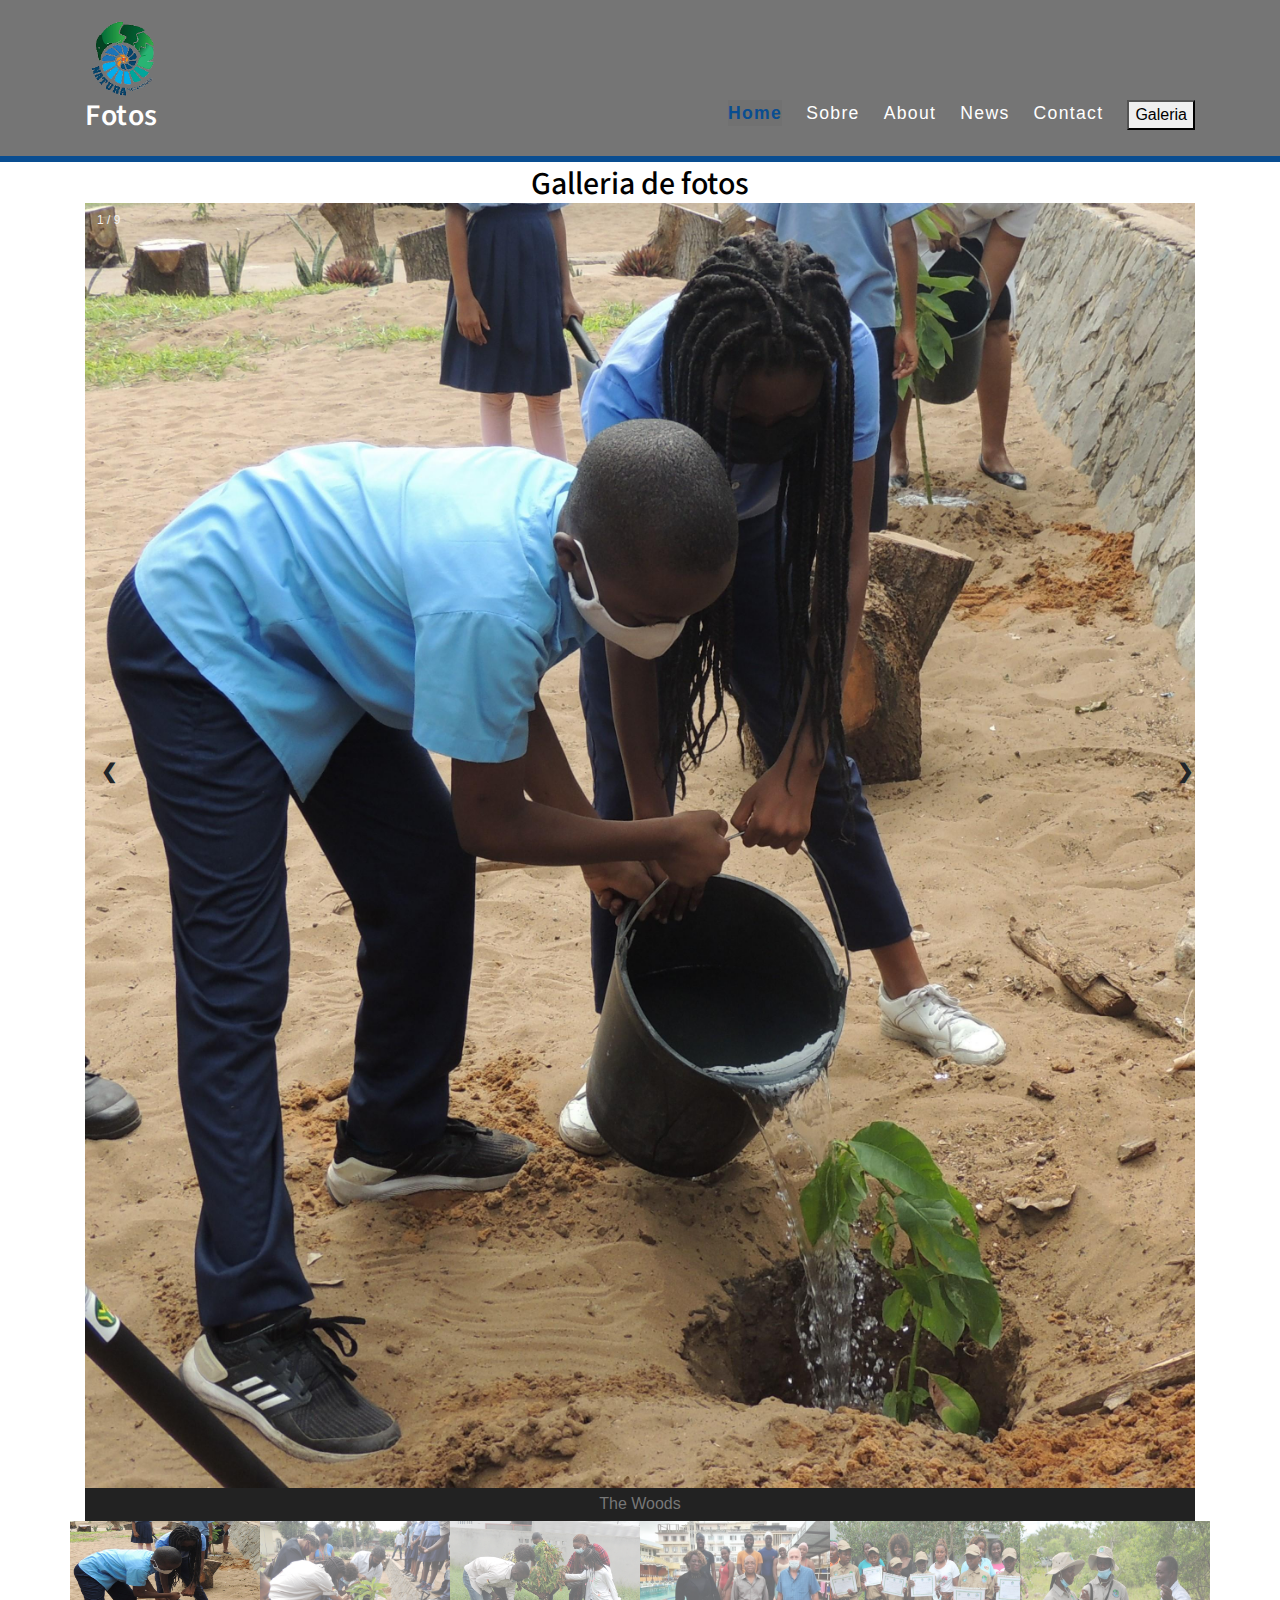
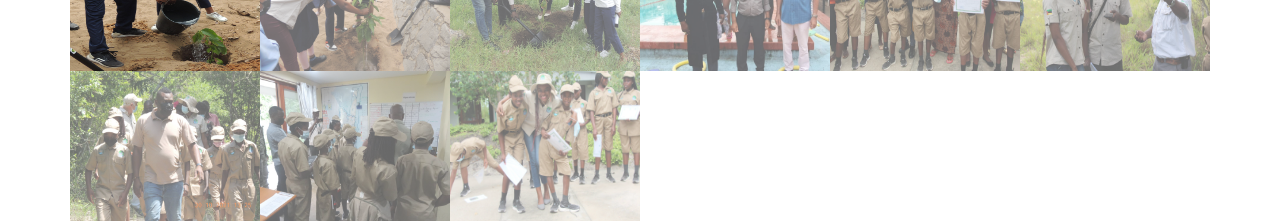
<file: pages/fotos.html>
<!DOCTYPE html>
<html lang="en"></html>
<title>Natura - Fotos - Draft</title>
<link rel="icon" type="image/x-icon" href="/images/logo1.ico">
    <!-- Meta tag Keywords -->
    <meta name="viewport" content="width=device-width, initial-scale=1">
    <meta charset="utf-8">
    <meta name="keywords" content="Reaping Responsive web template, Bootstrap Web Templates, Flat Web Templates, Android Compatible web template,
	Smartphone Compatible web template, free webdesigns for Nokia, Samsung, LG, SonyEricsson, Motorola web design" />
    <script type="application/x-javascript">
        addEventListener("load", function () {
            setTimeout(hideURLbar, 0);
        }, false);

        function hideURLbar() {
            window.scrollTo(0, 1);
        }
    </script>
    <!--// Meta tag Keywords -->
    <!-- css files -->
    <link rel="stylesheet" href="../css/bootstrap.css"> <!-- Bootstrap-Core-CSS -->
    <link rel="stylesheet" href="../css/style.css" type="text/css" media="all" /> <!-- Style-CSS -->
    <link rel="stylesheet" href="../css/fontawesome-all.css"> <!-- Font-Awesome-Icons-CSS -->
    <!-- //css files -->
    <!--web font-->
    <link href="//fonts.googleapis.com/css?family=Source+Sans+Pro:200,300,400,600,700,900" rel="stylesheet">
    <!--//web font-->
</head>
<body>
<header>
    <nav class="mnu">
        <div class="container">
            <div class="logo" id="logo">
                <img src="../images/logo1.png" STYLE="width: 75px">
                <h1><a href="fotos.html">fotos</a></h1>
            </div>
            <label for="drop" class="toggle"><span class="fa fa-bars"></span></label>
            <input type="checkbox" id="drop">
            <ul class="menu mt-1">
                <li class="mr-lg-4 mr-3 active"><a href="index.html">Home</a></li>
                <li class="mr-lg-4 mr-3"><a href="#services" class="scroll">Sobre</a></li>
                <li class="mr-lg-4 mr-3"><a href="#about" class="scroll">About</a></li>
                <li class="mr-lg-4 mr-3"><a href="#news" class="scroll">News</a></li>
                <li class="mr-lg-4 mr-3"><a href="#contact" class="scroll">Contact</a></li>
                <meta name="viewport" content="width=device-width, initial-scale=1">

                </head>
                <body>

                <div class="dropdown">
                    <button class="dropbtn">Galeria</button>
                    <div class="dropdown-content">
                        <a href="fotos.html">Fotos</a>
                        <a href="videos.html">Vídeos</a>
                        <a href="documentos.html">Documentos</a>
                    </div>
                </div>

                </body>

            </ul>
        </div>
    </nav>
</header>
<head>
 <div>
<style>

    body {
        font-family: Arial;
        margin: 0;
    }

    *
        box-sizing: border-box;
    }

    img {
        vertical-align: middle;
    }

    /* Position the image container (needed to position the left and right arrows) */
    .container {
        position: relative;
    }

    /* Hide the images by default */
    .mySlides {
        display: none;
    }

    /* Add a pointer when hovering over the thumbnail images */
    .cursor {
        cursor: pointer;
    }

    /* Next & previous buttons */
    .prev,
    .next {
        cursor: pointer;
        position: absolute;
        top: 40%;
        width: auto;
        padding: 16px;
        margin-top: -50px;
        color: white;
        font-weight: bold;
        font-size: 20px;
        border-radius: 0 3px 3px 0;
        user-select: none;
        -webkit-user-select: none;
    }

    /* Position the "next button" to the right */
    .next {
        right: 0;
        border-radius: 3px 0 0 3px;
    }

    /* On hover, add a black background color with a little bit see-through */
    .prev:hover,
    .next:hover {
        background-color: rgba(0, 0, 0, 0.8);
    }

    /* Number text (1/3 etc) */
    .numbertext {
        color: #f2f2f2;
        font-size: 12px;
        padding: 8px 12px;
        position: absolute;
        top: 0;
    }

    /* Container for image text */
    .caption-container {
        text-align: center;
        background-color: #222;
        padding: 2px 16px;
        color: white;
    }

    .row:after {
        content: "";
        display: table;
        clear: both;
    }

    /* Six columns side by side */
    .column {
        float: left;
        width: 16.66%;
    }

    /* Add a transparency effect for thumnbail images */
    .demo {
        opacity: 0.6;
    }

    .active,
    .demo:hover {
        opacity: 1;
    }
</style>
<body>

<h2 style="text-align:center; padding-top:165px">Galleria de fotos</h2>

<div class="container">
    <div class="mySlides">
        <div class="numbertext">1 / 9</div>
        <img src="imagem1.jpg" style="width:100%;">
    </div>

    <div class="mySlides">
        <div class="numbertext">2 / 9</div>
        <img src="../images/imagem2.jpeg" style="width:100%">
    </div>

    <div class="mySlides">
        <div class="numbertext">3 / 9</div>
        <img src="../images/imagem3.jpg" style="width:100%">
    </div>

    <div class="mySlides">
        <div class="numbertext">4 / 9</div>
        <img src="../images/imagem4.jpeg" style="width:100%">
    </div>

    <div class="mySlides">
        <div class="numbertext">5 / 9</div>
        <img src="../images/imagem5.jpeg" style="width:100%">
    </div>

    <div class="mySlides">
        <div class="numbertext">6 / 9</div>
        <img src="../images/imagem6.jpeg" style="width:100%">
    </div>

<div class="mySlides">
        <div class="numbertext">7 / 9</div>
        <img src="../images/imagem7.jpeg" style="width:100%">
    </div>

<div class="mySlides">
        <div class="numbertext">8 / 9</div>
        <img src="../images/imagem8.jpeg" style="width:100%">
    </div>

<div class="mySlides">
        <div class="numbertext">9 / 9</div>
        <img src="../images/imagem9.jpg" style="width:100%">
    </div>

    <a class="prev" onclick="plusSlides(-1)">❮</a>
    <a class="next" onclick="plusSlides(1)">❯</a>

    <div class="caption-container">
        <p id="caption"></p>
    </div>

    <div class="row" style="height:150px">
        <div class="column" >
            <img class="demo cursor" src="../images/imagem1.jpeg" style="weight:100%; height:150px" onclick="currentSlide(1)" alt="The Woods">
        </div>
        <div class="column">
            <img class="demo cursor" src="../images/imagem2.jpeg" style="weight:100%; height:150px" onclick="currentSlide(2)" alt="Cinque Terre">
        </div>
        <div class="column">
            <img class="demo cursor" src="../images/imagem3.jpg" style="weight:100%; height:150px" onclick="currentSlide(3)" alt="Mountains and fjords">
        </div>
        <div class="column">
            <img class="demo cursor" src="../images/imagem4.jpeg" style="weight:100%; height:150px" onclick="currentSlide(4)" alt="Northern Lights">
        </div>
        <div class="column">
            <img class="demo cursor" src="../images/imagem5.jpeg" style="weight:100%; height:150px" onclick="currentSlide(5)" alt="Nature and sunrise">
        </div>
        <div class="column">
            <img class="demo cursor" src="../images/imagem6.jpeg" style="weight:100%; height:150px" onclick="currentSlide(6)" alt="Snowy Mountains">
        </div>
        <div class="column">
            <img class="demo cursor" src="../images/imagem7.jpeg" style="weight:100%; height:150px" onclick="currentSlide(7)" alt="Snowy Mountains">
        </div>
        <div class="column">
            <img class="demo cursor" src="../images/imagem8.jpeg" style="weight:100%; height:150px" onclick="currentSlide(8)" alt="Snowy Mountains">
        </div>
        <div class="column">
            <img class="demo cursor" src="../images/imagem9.jpg" style="weight:100%; height:150px" onclick="currentSlide(9)" alt="Snowy Mountains">
        </div>
    </div>
</div>

<script>
    let slideIndex = 1;
    showSlides(slideIndex);

    function plusSlides(n) {
        showSlides(slideIndex += n);
    }

    function currentSlide(n) {
        showSlides(slideIndex = n);
    }

    function showSlides(n) {
        let i;
        let slides = document.getElementsByClassName("mySlides");
        let dots = document.getElementsByClassName("demo");
        let captionText = document.getElementById("caption");
        if (n > slides.length) {slideIndex = 1}
        if (n < 1) {slideIndex = slides.length}
        for (i = 0; i < slides.length; i++) {
            slides[i].style.display = "none";
        }
        for (i = 0; i < dots.length; i++) {
            dots[i].className = dots[i].className.replace(" active", "");
        }
        slides[slideIndex-1].style.display = "block";
        dots[slideIndex-1].className += " active";
        captionText.innerHTML = dots[slideIndex-1].alt;
    }

</script>
</div>
</body>
</html>
</file>
<file: css/style.css>
/*--
Author: W3layouts
Author URL: http://w3layouts.com
License: Creative Commons Attribution 3.0 Unported
License URL: http://creativecommons.org/licenses/by/3.0/
--*/
body{
	padding:0;
	margin:0;
	background:#fff;
	position:relative;
	font-family: 'Source Sans Pro', sans-serif;
}
html {
  scroll-behavior: smooth;
}
body a{
    transition:0.5s all;
	-webkit-transition:0.5s all;
	-moz-transition:0.5s all;
	-o-transition:0.5s all;
	-ms-transition:0.5s all;
	cursor:pointer !important;
}
button,.btn{
	cursor:pointer !important;
}
a:hover{
	text-decoration:none;
}
input[type="button"],input[type="submit"],.contact-form input[type="submit"]{
	transition:0.5s all;
	-webkit-transition:0.5s all;
	-moz-transition:0.5s all;
	-o-transition:0.5s all;
	-ms-transition:0.5s all;
}
h1,h2,h3,h4,h5,h6{
	margin:0;
	font-family: 'Source Sans Pro', sans-serif;
}
p {
    margin: 0;
    line-height: 1.8em;
    font-size: 16px;
    color: #777;
}
ul{
	margin:0;
	padding:0;
}
label{
	margin:0;
}
img{
	width:100%;
}

/*-- header --*/

/* CSS Document */

header {
    position: absolute;
    z-index: 1;
    width: 100%;
}

.toggle,
[id^=drop] {
    display: none;
}

/* Giving a background-color to the nav container. */

nav {
    margin: 0;
    padding: 0;
}


#logo a {
    float: left;
    display: initial;
    margin: 0;
    color: #fff;
}

#logo a span {
    color: #fff;
}
.logo h1 a {
    font-size: 30px;
    text-transform: capitalize;
    display: initial;
    margin: 0;
    letter-spacing: 0.02em;
    line-height: 1.3em;
    color: #fff;
    font-weight: 600;
}
nav.mnu {
    background: rgba(51, 51, 51, 0.68);
    padding: 1.3em 1em;
    border-bottom: 6px solid rgb(9,77,145);
}
/* Since we'll have the "ul li" "float:left"
 * we need to add a clear after the container. */

nav:after {
    content: "";
    display: table;
    clear: both;
}

/* Removing padding, margin and "list-style" from the "ul",
 * and adding "position:reltive" */

nav ul {
    float: right;
    padding: 0;
    margin: 0;
    list-style: none;
    position: relative;
}

/* Positioning the navigation items inline */

nav ul li {
    margin: 0px;
    display: inline-block;
    float: left;
}

/* Styling the links */

nav a {
        color: #fff;
    text-transform: capitalize;
    font-weight: 300;
    font-size: 1.1em;
    letter-spacing: 0.075em;
}


nav ul li ul li:hover {
    background: #f8f9fa;
}

/* Background color change on Hover */

nav a:hover {
    color:#094d91;
}

.menu li.active a {
    color: #094d91;
	font-weight: 600;
}

/* Hide Dropdowns by Default
 * and giving it a position of absolute */

nav ul ul {
    display: none;
    position: absolute;
    /* has to be the same number as the "line-height" of "nav a" */
    top: 30px;
    background: #fff;
    padding: 10px;
}

/* Display Dropdowns on Hover */

nav ul li:hover > ul {
    display: inherit;
}

/* Fisrt Tier Dropdown */

nav ul ul li {
    width: 170px;
    float: none;
    display: list-item;
    position: relative;
}

nav ul ul li a {
    color: #333;
    padding: 5px 10px;
    display: block;
}

/* Second, Third and more Tiers
 * We move the 2nd and 3rd etc tier dropdowns to the left
 * by the amount of the width of the first tier.
*/

nav ul ul ul li {
    position: relative;
    top: -60px;
    /* has to be the same number as the "width" of "nav ul ul li" */
    left: 170px;
}


/* Change ' +' in order to change the Dropdown symbol */

li > a:only-child:after {
    content: '';
}


/* Media Queries
--------------------------------------------- */

@media all and (max-width: 768px) {

    #logo {
        display: block;
        padding: 0;
        width: 100%;
        text-align: center;
        float: none;
    }

    nav {
        margin: 0;
    }

    /* Hide the navigation menu by default */
    /* Also hide the  */
    .toggle + a,
    .menu {
        display: none;
    }

    /* Stylinf the toggle lable */

  .toggle {
    display: block;
    padding: 4px 15px;
    font-size: 20px;
    text-decoration: none;
    border: none;
    float: right;
    background-color: #ffffff;
    color: #333;
    cursor: pointer;
}
    .menu .toggle {
        float: none;
        text-align: center;
        margin: auto;
        width: 80%;
        padding: 5px;
        font-weight: normal;
        font-size: 16px;
        letter-spacing: 1px;
    }

    .toggle:hover {
        color: #333;
        background-color: #fff;
    }

    /* Display Dropdown when clicked on Parent Lable */
    [id^=drop]:checked + ul {
        display: block;
        background: rgba(16, 16, 16, 0.85);
        padding: 15px 0;
        text-align: center;
		width: 100%;
    }

    /* Change menu item's width to 100% */
    nav ul li {
        display: block;
        width: 100%;
        padding: 5px 0;
    }

    nav ul ul .toggle,
    nav ul ul a {
        padding: 0 40px;
    }

    nav ul ul ul a {
        padding: 0 80px;
    }

    nav a:hover,
    nav ul ul ul a {
        background-color: transparent;
    }

    nav ul li ul li .toggle,
    nav ul ul a,
    nav ul ul ul a {
        padding: 14px 20px;
        color: #FFF;
        font-size: 17px;
    }


    nav ul li ul li .toggle,
    nav ul ul a {
        background-color: #212121;
    }

    /* Hide Dropdowns by Default */
    nav ul ul {
        float: none;
        position: static;
        color: #ffffff;
        /* has to be the same number as the "line-height" of "nav a" */
    }

    /* Hide menus on hover */
    nav ul ul li:hover > ul,
    nav ul li:hover > ul {
        display: none;
    }

    /* Fisrt Tier Dropdown */
    nav ul ul li {
        display: block;
        width: 100%;
        padding: 0;
    }

    nav ul ul ul li {
        position: static;
        /* has to be the same number as the "width" of "nav ul ul li" */
    }
    nav ul ul li a {
        color: #fff;
        font-size: 0.85em;
    }
}

@media all and (max-width: 330px) {

    nav ul li {
        display: block;
        width: 94%;
    }
}
/* header */
 h2.tittle {
    font-size: 2.2em;
    color: #52575c;
    line-height: 1em;
    font-weight: 800;
    letter-spacing: 0.04em;
    text-transform: uppercase;
}

/*-- modal --*/
.modal-body {
    font-size: 15px;
    letter-spacing: .5px;
    line-height: 28px;
    color: #666;
}
.modal-title {
    font-size: 28px !important;
     font-weight: 700;
    padding: 0 !important;
    letter-spacing: 2px;
    color: #333;
}
.modal-title span.fas{
    color: #fd5c63;
}
.modal-title span.logo{
    font-size: 18px;
    letter-spacing: 1px;
}
/*-- //modal --*/
/*-- banner --*/
.banner{
	background:url(../images/banner1.jpg) no-repeat 0px 0px;
	background-size:cover;
	-webkit-background-size:cover;
	-moz-background-size:cover;
	-o-background-size:cover;
	-ms-background-size:cover;
	min-height:765px;
	position: relative;
}
.agile_banner_info {
    padding: 45em 0em 0em;
}
.agile_banner_info1{
	margin-left:0em;
}
.banner_agile_para h2 {
    text-transform: capitalize;
    color: rgba(255, 255, 255, 0.75);
    font-size: 1.5em;
    font-weight: 300;
    letter-spacing: 0.04em;
    text-align: center;
    line-height: 1.9em;
    margin: 0;
    vertical-align: text-bottom;
}
.row.banner_agile_para {
    background: rgba(27, 27, 27, 0.75);
    padding: 1em;
    margin: 0;
}
.agile_banner_info a {
    padding: 12px 26px;
    color: #fff;
    background: #ffb500;
    font-size: 1em;
    letter-spacing: 0.075em;
    display: inline-block;
    font-weight: 700;
    margin-top: 0em;
    text-transform: capitalize;
    border-radius: 5px;
}
.agile_banner_info a:hover {
    background: #046d32;
}
button.btn.btn-primary.play {
    width: 60px;
    height: 60px;
    border-radius: 50%;
    -webkit-border-radius: 50%;
    -moz-border-radius: 50%;
    -o-border-radius: 50%;
    -ms-border-radius: 50%;
    outline: none;
    cursor: pointer;
    text-shadow: 0 1px 2px rgba(0, 0, 0, 0.37);
    background-color: #03cce6;
    border: none;
}
/*-- about --*/
h3.w3_head {
    font-weight: 400;
    color: #483949;
    font-size: 2.85em;
    letter-spacing: 0.075em;
    line-height: 1.35em;
    margin-bottom: 0.5em;
}
p.main_p {
    font-size: 1.5em;
    line-height: 1.8em;
    letter-spacing: 0.075em;
    color: #777;
    font-weight: 300;
}
.about-info span {
    color: #094d91;
    font-size: 2.7em;
    width: 2.2em;
    border-radius: 100%;
    height: 2.2em;
    line-height: 2.2em;
    border: 2px dotted #046d32;
}
.about-info-grids h4 {
    font-size: 1.5em;
   line-height: 1.5em;
    letter-spacing: 0px;
    color: #212121;
    font-weight: 600;
    text-transform: capitalize;
    margin: 30px 0;
}
.about-info-grids p {
    font-size: 17px;
    line-height: 1.8em;
    color: #777;
    letter-spacing: 1px;
    font-weight: 300;
    text-align: center;
}
/*-- //about --*/
/*-- news --*/
.w3l_head {
    padding-bottom: 2.5em;
}
h3.heading {
    font-size: 2.5em;
    color: #046d32;
    line-height: 1em;
    font-weight: 700;
    letter-spacing: 0.04em;
    text-transform: capitalize;
}

.news p {
    font-size: 16px;
    line-height: 1.8em;
    color: #777;
}
section.news img {
    border-radius: 5px;
}
p.subs span{
    color: #404248;
    font-weight: 800;
}
.news_btm span {
    color: #b9bcc2;
    font-size: 2.5em;
}
.news_btm h6 {
    font-size: 1.25em;
    text-transform: uppercase;
    font-weight: 800;
    letter-spacing: 0.04em;
    color: #404248;
	text-align:left;
}
.news_btm p{
    text-transform: uppercase;
    font-weight: 700;
    letter-spacing: 0.065em;
    font-size: 0.9em;
    color: #696969;
	text-align:left;
}
.news_btm_rgt {
    padding-left: 0;
}
section.news {
    background: #efefef;
}
/*-- //news --*/
.w3l_head1 {
    padding-bottom: 2em;
}
.new-tp {
    padding: 2em;
}
.new-tp p {
    font-size: 16px;
    line-height: 1.8em;
    color: #777;
}
h4.heading {
    font-size: 2.5em;
    color: #046d32;
    line-height: 1em;
    font-weight: 700;
    letter-spacing: 0.04em;
    text-transform: capitalize;
}
p.subs1 {
    text-transform: uppercase;
    font-weight: 700;
    letter-spacing: 0.065em;
    font-size:0.9em;
    color: #696969;
}
.agile-link-bnr1 {
    padding: 12px 26px;
    color: #fff;
    background: #36b1af;
    font-size: 1em;
    letter-spacing: 0.075em;
    display: inline-block;
    font-weight: 700;
    margin-top: 0em;
    border: 1px solid #36b1af;
    text-transform: uppercase;
    border-radius: 5px;
}
.agile-link-bnr1:hover {
    background: #fd5c63;
	border:1px solid #fd5c63;
}
.new-tp span {
    background: #fff;
    color: #36b1af;
    width: 24px;
    height: 24px;
    line-height: 24px;
    text-align: center;
    border-radius: 50%;
}
/*-- blog --*/
h4.heading span{
	color:#b9bcc2;
}
section.blog_w3l {
    background: #efefef;
}
section.blog_w3l h5{
display: block;
    text-transform: uppercase;
    font-weight: 700;
    letter-spacing: 0.065em;
    font-size: 0.9em;
    color: #696969;
    margin: 0 0 0.25em 0;
}
section.blog_w3l h3 {
    text-transform: capitalize;
    font-weight: 600;
    letter-spacing: 0.01em;
    color: #404248;
    font-size: 1.35em;
}
section.blog_w3l h3 a{
    color: #404248;
}
section.blog_w3l img {
       border-radius: 5px;
}
section.blog_w3l p {
    font-size: 16px;
    line-height: 1.8em;
    color: #777;
}
.blog_w3l_left1 {
    border-bottom: solid 1px #dbdbdb;
    margin: 0 0 2.75em 0;
    padding: 0 0 2.75em 0;
}
.blog_w3l-1 {
    padding-left: 0;
}
/*-- //blog --*/
p.subs {
    text-transform: uppercase;
    font-weight: 700;
    letter-spacing: 0.065em;
    font-size:1em;
    color: #696969;
    width: 86%;
}
/*-- foot-1 --*/
section.foot-1 {
    background: #2d2f35;
}
.foot-1 h4 {
    font-size: 1.3em;
    color: #fff;
	font-weight: 800;
    letter-spacing: 0.04em;
	line-height:1em;
    text-transform: uppercase;
}
.foot-top li {
    display: block;
    border-bottom:1px solid rgba(172, 178, 191, 0.37);
    padding: 1em 0;
}
.foot-top li:last-child{
    border-bottom: none;
}
.foot-top p {
    color: #acb2bf;
    line-height: 1.8em;
    font-size: 16px;
}
.foot-top p a {
	color: #acb2bf;
}
section.foot-1 p span {
    font-size: 15px;
    font-weight: 700;
	color: #fff;
    letter-spacing: 0.065em;
}
.foot-top li a{
    color: #acb2bf;
}
/*-- //foot-1 --*/
/* contact */
.wedo {
    border-top: solid 6px #f4f4f4;
}
.contact_grid_right input[type="text"], .contact_grid_right input[type="email"], .contact_grid_right textarea {
    outline: none;
    padding: 15px 15px;
    font-size: 14px;
    color: #777;
    background: rgba(255, 255, 255, 0.75);
    width: 100%;
    letter-spacing: 1px;
    border: solid 1px rgba(0, 0, 0, 0.15);
    border-radius: 0.25em;
    margin-top: 1em;
}

.contact_grid_right input[type="text"]:nth-child(2),
.contact_grid_right input[type="email"] {
    margin: 1em 0 0;
}

.contact_grid_right textarea {
    min-height: 15em;
    margin: 1em 0em;
    resize: none;
}

.contact_grid_right input[type="submit"], .contact_grid_right input[type="reset"] {
    outline: none;
    padding: 14px 30px;
    font-size: 1em;
    color: #fff;
    background:#046d32;
    border: none;
    letter-spacing: 1px;
    border-radius: 0.25em;
    -webkit-transition: 0.5s all;
    -moz-transition: 0.5s all;
    -o-transition: 0.5s all;
    -ms-transition: 0.5s all;
    transition: 0.5s all;
    font-weight: 700;
    cursor: pointer;
}

.contact_grid_right input[type="submit"]:hover {
    background-color:#094d91;
}
.foot_bottom{
    background: #2d2f35;
}
.cpy-right {
    padding: 3em 0;
    margin: 0em 0 0;
	 border-top: 1px solid rgba(230, 230, 230, 0.15);
}
.cpy-right p {
    color: #999;
    letter-spacing: 2px;
}
.cpy-right p a {
    color: #094d91;
}
.cpy-right p a:hover{
	color:#999;
}
#success-message {
	opacity: 0;
}

.col-xs-12.col-sm-12.col-md-12.col-lg-12 {
	padding: 0 20% 0 20%;
}

.form-title {
	padding: 25px;
	font-size: 30px;
	font-weight: 300;
}

.form-group .form-control {
	-webkit-box-shadow: none;
	border-bottom: 1px;
	border-style: none none solid none;
	border-color:#094d91;
}

.form-group .form-control:focus {
	box-shadow: none;
	border-width: 0 0 2px 0;
	border-color: #000;
}

textarea {
	resize: none;
}

.btn-mod.btn-large {
	height: auto;
	padding: 13px 52px;
	font-size: 15px;
}

.btn-mod.btn-border {
	color: #000000;
	border: 1px solid #000000;
	background: transparent;
}

.btn-mod,
a.btn-mod {
	-webkit-box-sizing: border-box;
	-moz-box-sizing: border-box;
	box-sizing: border-box;
	padding: 4px 13px;
	color: #fff;
	background: rgba(34, 34, 34, .9);
	border: 1px solid transparent;
	font-size: 11px;
	font-weight: 400;
	text-transform: uppercase;
	text-decoration: none;
	letter-spacing: 2px;
	-webkit-border-radius: 0;
	-moz-border-radius: 0;
	border-radius: 0;
	-webkit-box-shadow: none;
	-moz-box-shadow: none;
	box-shadow: none;
	-webkit-transition: all 0.2s cubic-bezier(0.000, 0.000, 0.580, 1.000);
	-moz-transition: all 0.2s cubic-bezier(0.000, 0.000, 0.580, 1.000);
	-o-transition: all 0.2s cubic-bezier(0.000, 0.000, 0.580, 1.000);
	-ms-transition: all 0.2s cubic-bezier(0.000, 0.000, 0.580, 1.000);
	transition: all 0.2s cubic-bezier(0.000, 0.000, 0.580, 1.000);
}

.btn-mod.btn-border:hover,
.btn-mod.btn-border:active,
.btn-mod.btn-border:focus,
.btn-mod.btn-border:active:focus {
	color: #fff;
	border-color: #000;
	background: #000;
	outline: none;
}

@media only screen and (max-width: 500px) {
	.btn-mod.btn-large {
		padding: 6px 16px;
		font-size: 11px;
	}
	.form-title {
		font-size: 20px;
	}
}

form#contact-form label {
	color: #ea4335;
}

label {
	color: #000 !important;
	font-weight: 600;
	letter-spacing: 0.5px;
}

.form-control {
	background-color: #e2e2e2;
	border: none;
}
ul.social_section_1info li {
    display: inline-block;
}
ul.social_section_1info a {
    color: #999;
    margin-right: 30px;
    font-size: 25px;
}
ul.social_section_1info a:hover {
    color: #fff;
}

/* //contact */
.row.blog_w3l_left2{
	margin:0;
}
/*-- Responsive design --*/

@media screen and (max-width: 1366px) {
	.banner,.banner-layer {
		min-height: 700px;
	}
	.agile_banner_info {
		padding: 39em 0em 0em;
	}
}
@media screen and (max-width: 1080px) {
	.team-info {
		padding: 1.5em 1em;
		padding-left: 2em;
	}
	#typed {
		font-size: 3em !important;
	}
	.agile_banner_info a {
    padding: 12px 20px;
	}
}
@media screen and (max-width: 1024px) {
	.banner, .banner-layer {
		min-height: 600px;
	}
	.agile_banner_info {
		padding: 33em 0em 0em;
	}
	.copyleft p {
		letter-spacing: .5px;
		font-size: 14.5px !important;
	}
}
@media screen and (max-width: 991px) {
	.navbar-light .navbar-toggler {
		border-color: #fd5c63;
		border-radius: 0;
		background: #fd5c63;
	}
	.navbar-collapse {
		background: rgba(0,0,0,0.7);
		padding: 2em 0;
	}
	.navbar-light .navbar-nav .nav-link:hover, .navbar-light .navbar-nav .nav-link:focus {
		color: #fd5c63;
	}
	.navbar-light .navbar-nav .nav-link {
		display: inline-block;
	}
	.dropdown-menu {
		min-width: auto;
		padding: 0;
		margin: 0;
		background-color: transparent;
		border: none;
		border-radius: 0;
		text-align: center;
	}
	.navbar-light .navbar-nav .dropdown-menu a.nav-link {
		color: #fff;
		padding-left: 0em;
	}
	.serv-icons span {
		font-size: 45px !important;
	}
	.serv-grids:after {
		top: 6%;
	}
	.serv-grids {
		padding: 0em 1em;
	}
	.read {
		width: 33%;
	}
	.serv-grids a {
		margin-top: 0em;
	}
	.w3l-info1 p {
		letter-spacing: .5px;
	}
	.agileinfo_stats_grid {
		width: 145px;
		height: 145px;
		padding: 1em 0;
	}
	.copyleft, .copyright {
		text-align: center;
	}
	.navbar {
		padding: 0;
	}
 h3.heading {
		font-size: 2em !important;
	}
	.agile_banner_info1 h2 {
    font-size: 1.5em !important;
}
.banner_agile_para p {
    font-size: 1.2em !important;
}
.ban-buton {
    text-align: right;
    margin-top: 1em;
}
.banner, .banner-layer {
    min-height: 590px;
}
p.subs {
    width: 100%;
}
h4.heading {
    font-size: 2em !important;
    line-height: 1.4em;
}
.new-tp {
    padding: 1em;
}
.blog_w3l_right {
    margin-top: 3em;
}
.foot-1_grid_right {
    margin-top: 2em;
}
section.blog_w3l h3 {
    font-size: 1.2em !important;
}
.foot-1 h4 {
    font-size: 1.2em !important;
}
.banner1 {
    min-height: 240px;
}
h2.tittle {
    font-size: 1.8em !important;
}
.cpy-right p {
    margin-top: 1em;
}
.ban-buton {
    text-align: center;
    margin-top: 1em;
}
}
@media screen and (max-width: 800px) {
	#typed {
		font-size: 2.7em !important;
	}
}
@media screen and (max-width: 768px) {
.agile_banner_info {
    padding: 26em 0em 0em;
}
.banner, .banner-layer {
    min-height: 556px;
}
}
@media screen and (max-width: 736px) {
	.banner_agile_para {
		margin-right: 0em;
	}
	.banner_agile_para p {
		font-size: 15px !important;
	}
	.read {
		width: 42%;
	}
	.testimonials-grid-1 {
		width: 50%;
		margin: auto;
	}
	.testimonials h4 {
		font-size: 20px !important;
		letter-spacing: 1px;
	}
	.testimonials h5 {
		font-size: 15px !important;
	}
	.agileinfo_stats.mid-w3l-stat.hide_dot:after {
		background: none;
	}
.agile_banner_info {
    padding: 24em 0em 0em;
}
.about-info.about-info2 {
    margin: 2em 0;
}
.agile_banner_info1 h2 {
    font-size: 1.3em !important;
}
.banner, .banner-layer {
    min-height: 520px;
}
.tech-btm h5 {
    margin-top: 1em;
}
.blog_w3l-2 {
    padding: 1em 0;
}
.banner_agile_para h2 {
    font-size: 1.3em !important;
}
.row.blog_w3l_left2 {
    margin: 0;
}
}
@media screen and (max-width: 667px) {
	.navbar-brand {
		font-size: .9em !important;
	}
	.banner, .banner-layer {
		min-height: 534px;
	}
	.agile_banner_info {
		padding: 25em 0em 0em;
	}
	h2.heading, h3.heading {
		font-size: 28px !important;
	}
	.banner1 {
    min-height: 220px;
}
}
@media screen and (max-width: 568px) {
	#typed {
		font-size: 2.5em !important;
	}
	.serv-grids h4 {
		font-size: 23px !important;
	}
	.agileinfo_foot-1_grid h2 a {
		margin-top: 0em;
		margin-bottom: 1em;
	}
	.team-grids,.pricing-layer {
		padding: 0 5em;
	}
	.foot-1_grid_middle {
    margin-top: 2em;
}
.banner, .banner-layer {
    min-height: 450px;
}
.agile_banner_info {
    padding: 20em 0em 0em;
}
}
@media screen and (max-width: 480px) {
	#typed {
		font-size: 2.2em !important;
	}
	.banner_agile_para p {
		font-size: 14px !important;
		line-height: 1.8em;
	}
	h2.heading, h3.heading {
    font-size: 1.7em !important;
}
p.subs {
    font-size: 0.9em !important;
}
h4.heading {
    font-size: 1.7em !important;
}
section.blog_w3l h3 {
    font-size: 1.3em !important;
}
.foot-1 h4 {
    font-size: 1.1em !important;
}
.news_btm h6 {
    font-size: 1.1em !important;
}
.banner_agile_para h2 {
    font-size: 1.1em !important;
}
.banner, .banner-layer {
    min-height: 446px;
}
}
@media screen and (max-width: 440px) {
.agile_banner_info1 h2 {
    font-size: 1.2em !important;
}
.banner, .banner-layer {
    min-height: 470px;
}
.banner1 {
    min-height: 200px;
}
}
@media screen and (max-width: 414px) {
	.navbar-brand {
		font-size: .8em !important;
	}
	#typed {
		font-size: 1.8em !important;
	}
	.navbar-toggler {
		font-size: 1rem !important;
	}
	.serv-icons {
		width: 100%;
	}
	.serv-grids p {
		font-size: 14px !important;
		margin: 1em 0em;
	}
	.serv-grids h4 {
		font-size: 22px !important;
		letter-spacing: 1px;
	}
	.read {
		width: 62%;
	}
	.team-grids, .pricing-layer {
		padding: 0 2em;
	}
	.ban-buton {
    margin-top: 1em;
}
nav.mnu {
    padding: 1em 1em;
}
.agile_banner_info {
    padding: 15em 0em 0em;
}
.agile_banner_info1 h2 {
    font-size: 1.1em !important;
}
.agile_banner_info a {
    font-size: 1em !important;
}
.banner, .banner-layer {
    min-height: 400px;
}
}
@media screen and (max-width: 384px) {
	.team-grids, .pricing-layer {
		padding: 0 0em;
	}
	.agile_banner_info {
		padding: 14em 0em 0em;
	}
	.banner, .banner-layer {
		min-height: 385px;
	}
	.banner1 {
    min-height: 180px;
}
}
@media screen and (max-width: 375px) {
	.welcome_left h3 {
		font-size: 23px !important;
		letter-spacing: 0px;
	}
	.welcome_left h4 {
		letter-spacing: 3px;
	}
	.about-grids h3 {
		font-size: 16px !important;
	}
	a.contact {
		font-size: 13px !important;
	}
}
@media screen and (max-width: 320px) {
	.agileinfo_stats_grid {
		width: 125px;
		height: 125px;
	}
	p.counter {
		font-size: 2.2em !important;
	}
	.agileinfo_stats_grid {
		box-shadow: 5px 5px #fff;
		-webkit-box-shadow: 5px 5px #fff;
		-o-box-shadow: 5px 5px #fff;
		-moz-box-shadow: 5px 5px #fff;
		-ms-box-shadow: 5px 5px #fff;
	}
	#typed {
		font-size: 1.5em !important;
	}
	p.heading-bottom {
		letter-spacing: 1px;
		font-size: 14px !important;
	}
	.grid_info h3 {
		font-size: 20px !important;
	}
	.read {
		width: 75%;
	}
	.foot-top p {
    font-size: 15px !important;
}
section.blog_w3l p {
    font-size: 15px !important;
}
.blog_w3l_left1, .blog_w3l_left2 {
    margin: 0 0 1.75em 0;
    padding: 0 0 1.75em 0;
}
.new-tp p {
    font-size: 15px !important;
}
.news_btm h6 {
    font-size: 1em !important;
}
.news p {
    font-size: 15px !important;
}
.agile_banner_info1 h2 {
    margin: 0 0 1em 0;
    padding:1em 0;
}
.logo h1 a {
    font-size: 28px !important;
}
.agile_banner_info {
    padding: 15em 0em 0em;
}
.banner, .banner-layer {
    min-height: 387px;
}
.blog-grid-top p, .two-blog2 p {
    font-size: 15px !important;
}
.blog-grid-top h3, .two-blog2 h3, h5.card-title {
    font-size: 1em !important;
}
.tech-btm h4 {
    font-size: 1.1em !important;
}
.banner1 {
    min-height: 150px;
}
h2.tittle {
    font-size: 1.5em !important;
}
nav.mnu {
    padding: 1em 0em;
}
.agile_banner_info a {
    padding: 8px 20px;
}
.banner_agile_para h2 {
    font-size: 1em !important;
}
p.subs1,p.subs {
    font-size: 0.85em !important;
}
.about-info-grids h4 {
    font-size: 1.4em !important;
    margin: 16px 0;
}
}

/*hover dropdown menus*/
</style>

      /* Dropdown Button */
  .dropbtn {class:"mr-lg-4 mr-3;";
      background-color: transparent;
      color: black;
      /*padding: 17.6px;*/
      font-size: 17.6px;
  }

/* The container <div> - needed to position the dropdown content */
.dropdown {
    position: relative;
    display: inline-block;
}

/* Dropdown Content (Hidden by Default) */
.dropdown-content {
    display: none;
    position: absolute;
    background-color: darkblue;
    min-width: 460px;
    box-shadow: 0px 8px 16px 0px rgba(0,0,0,0.2);
    z-index: 1;
    text-align: left;
}

/* Links inside the dropdown */
.dropdown-content a {
    color: white;
    opacity: 100%;
    padding: 12px 16px;
    text-decoration: none;
    display: block;
}

/* Change color of dropdown links on hover */
.dropdown-content a:hover {background-color: transparent;}

/* Show the dropdown menu on hover */
.dropdown:hover .dropdown-content {display: block;}

/* Change the background color of the dropdown button when the dropdown content is shown */
.dropdown:hover .dropbtn {background-color: transparent;}

/*If you face any problem make sure the <body> element has no padding.
If you want some white space between the image and text, reduce the width
percentages and make use of "margin" and "padding"*/

/*-- //Responsive design --*/

<style>
 * {box-sizing: border-box;}
body {font-family: Verdana, sans-serif;}
.mySlides {display: none;}
img {vertical-align: middle;}

/* Slideshow container */
.slideshow-container {
    max-width: available;
    height: 1000px;
    position: relative;
    margin: bottom=600px;
    padding-top: 162px;
}

/* Caption text */
.text {
    color: #f2f2f2;
    font-size: 15px;
    padding: 8px 12px;
    position: absolute;
    bottom: 8px;
    width: 100%;
    text-align: center;
}

.text1 {
    color: darkblue;
    font-size: 50px;
    padding: 8px 12px;
    position: absolute;
    bottom: 8px;
    width: 100%;
    text-align: center;
}



/* Number text (1/3 etc) */
.numbertext {
    color: #f2f2f2;
    font-size: 12px;
    padding: 8px 12px;
    position: absolute;
    top: 0;
}

/* The dots/bullets/indicators */
.bullets {
    height: 15px;
    width: 15px;
    margin: 0 2px;
    background-color: #bbb;
    border-radius: 50%;
    display: inline-block;
    transition: background-color 0.5s ease;
}

.active {
    background-color: #717171;
}

/* Fading animation */
.fade {
    animation-name: fade;
    animation-duration: 2.0s;
}

@keyframes fade {
    from {opacity: .2}
    to {opacity: 1}
}

/* On smaller screens, decrease text size */
@media only screen and (max-width: 300px) {
    .text {font-size: 11px}
}
/*</style>*/
/*<!--	</head>-->*/
/*<!--<body>-->*/

/*<!--<h2>Automatic Slideshow</h2>-->*/
/*<!--<p>Change image every 2 seconds:</p>-->*/

/*pop ups*/
.hide{
display: none;
}

.myDIV:hover + .hide {
    display: block;
    color: black;
</file>
